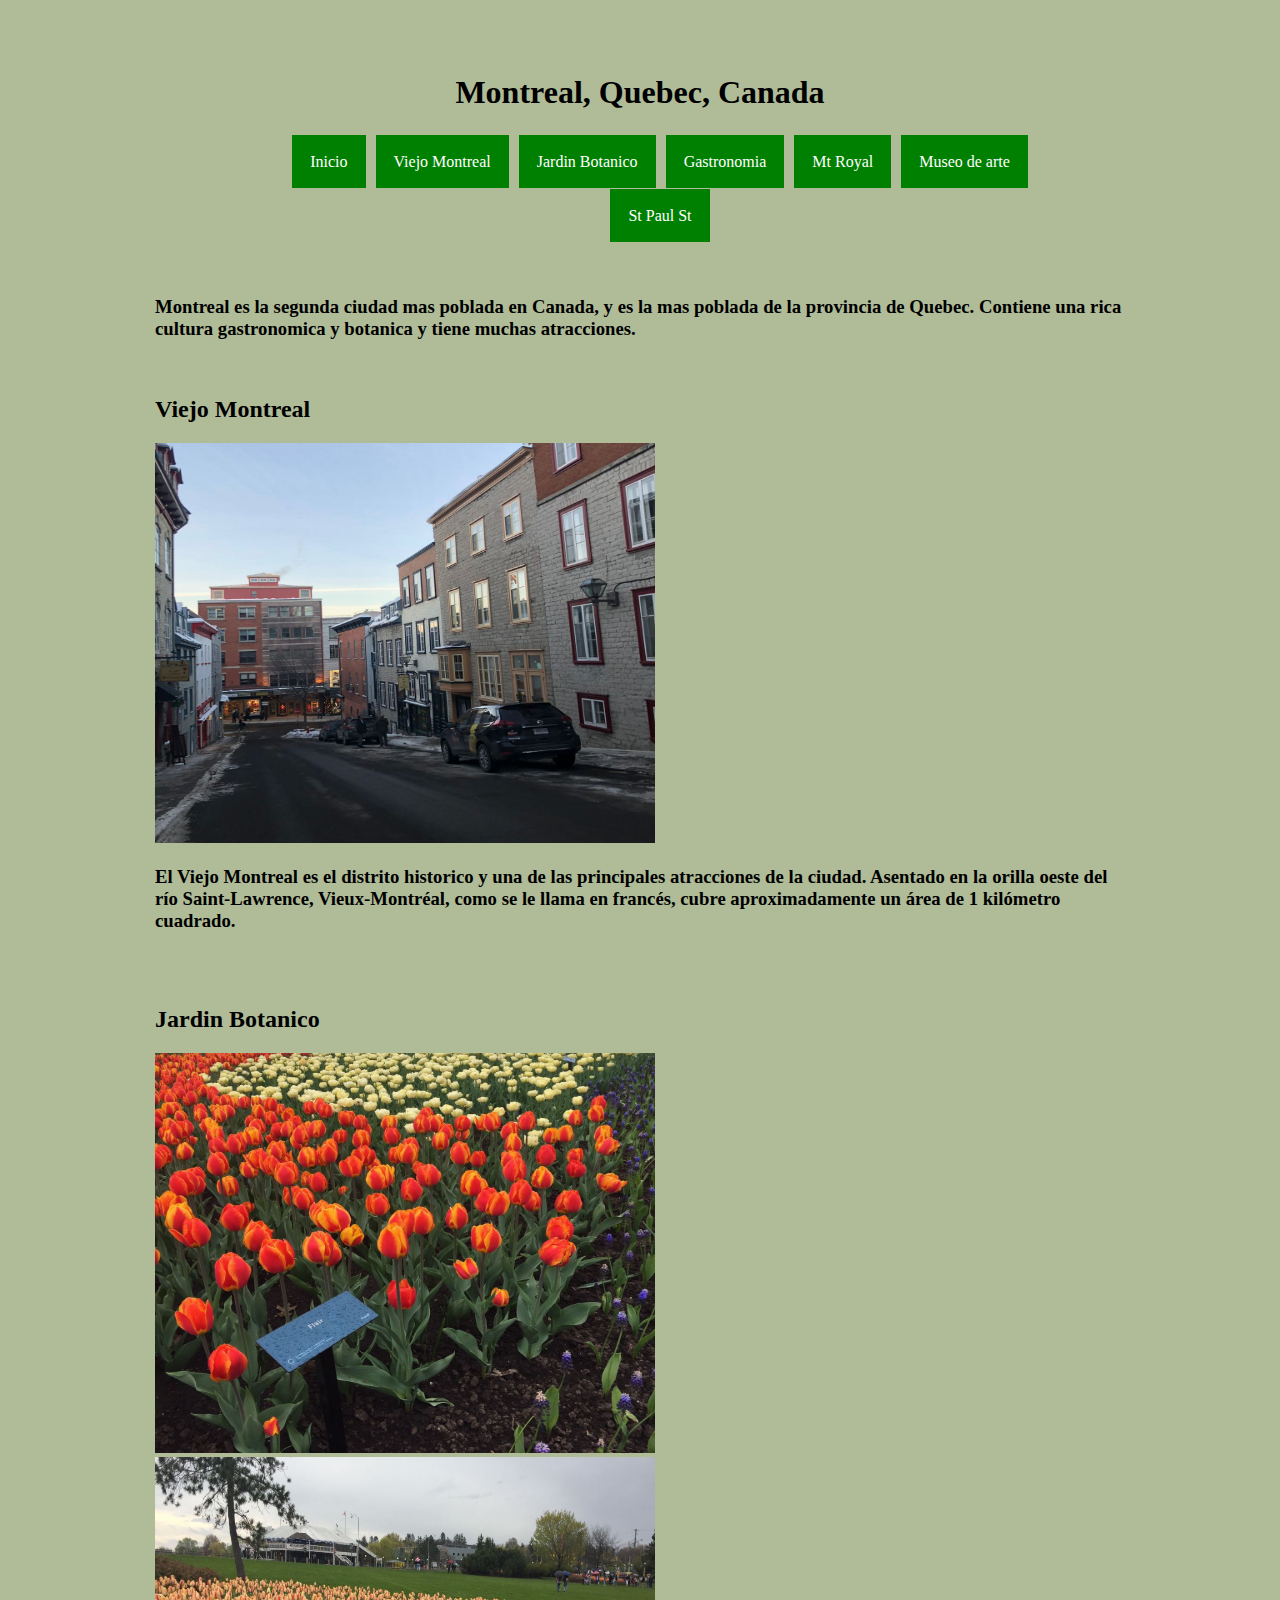
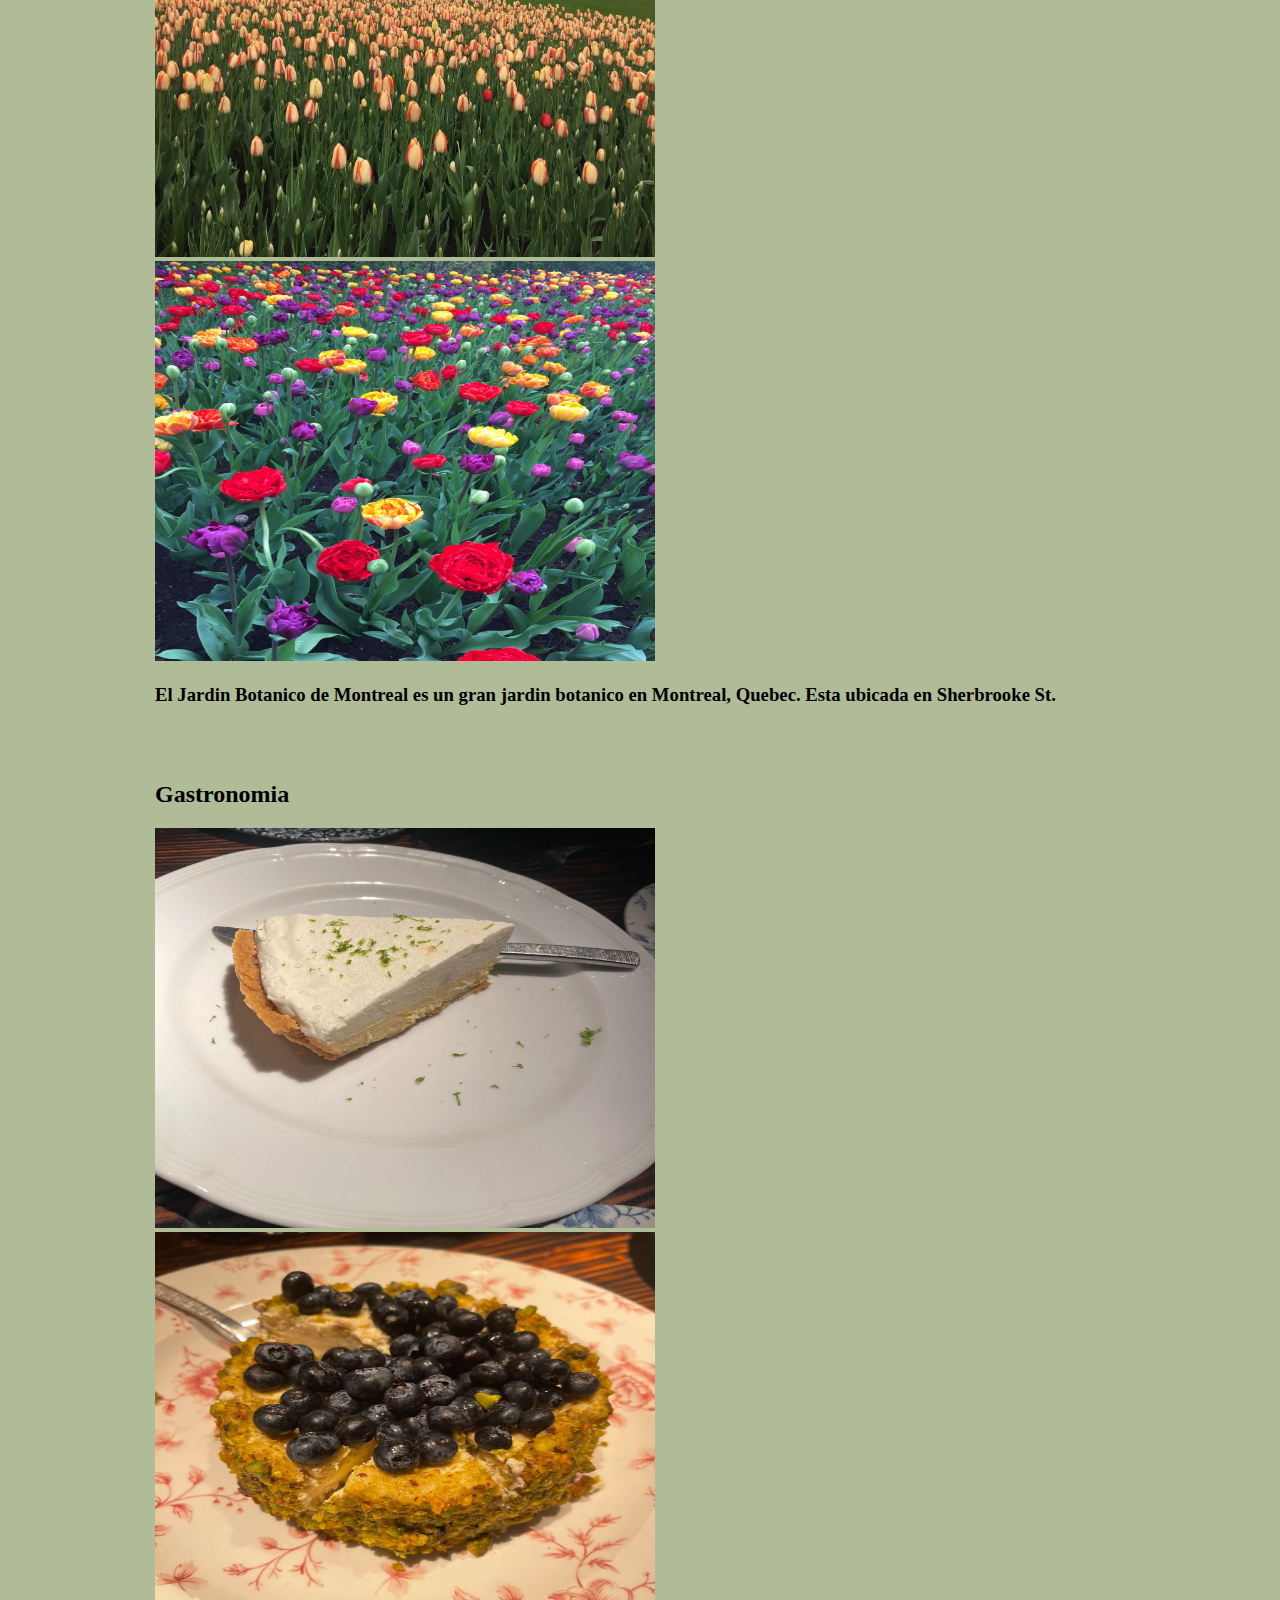
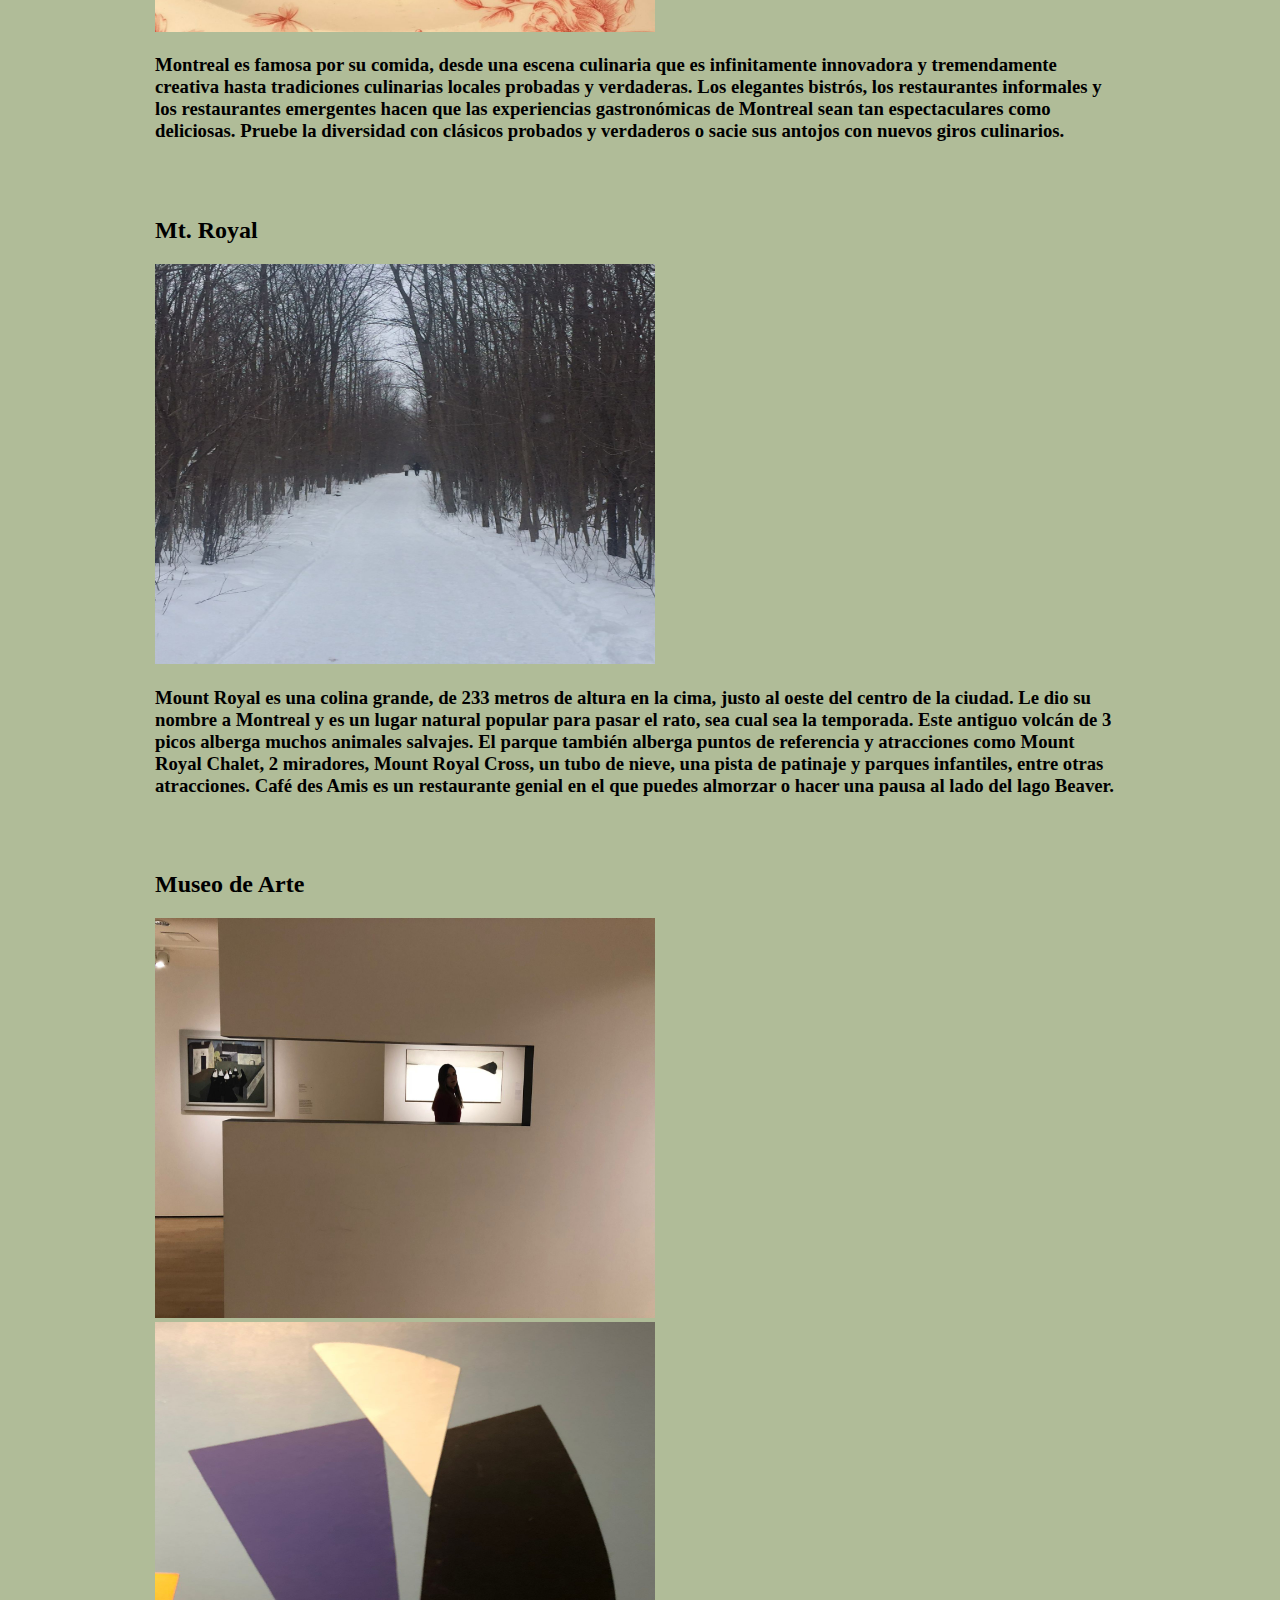
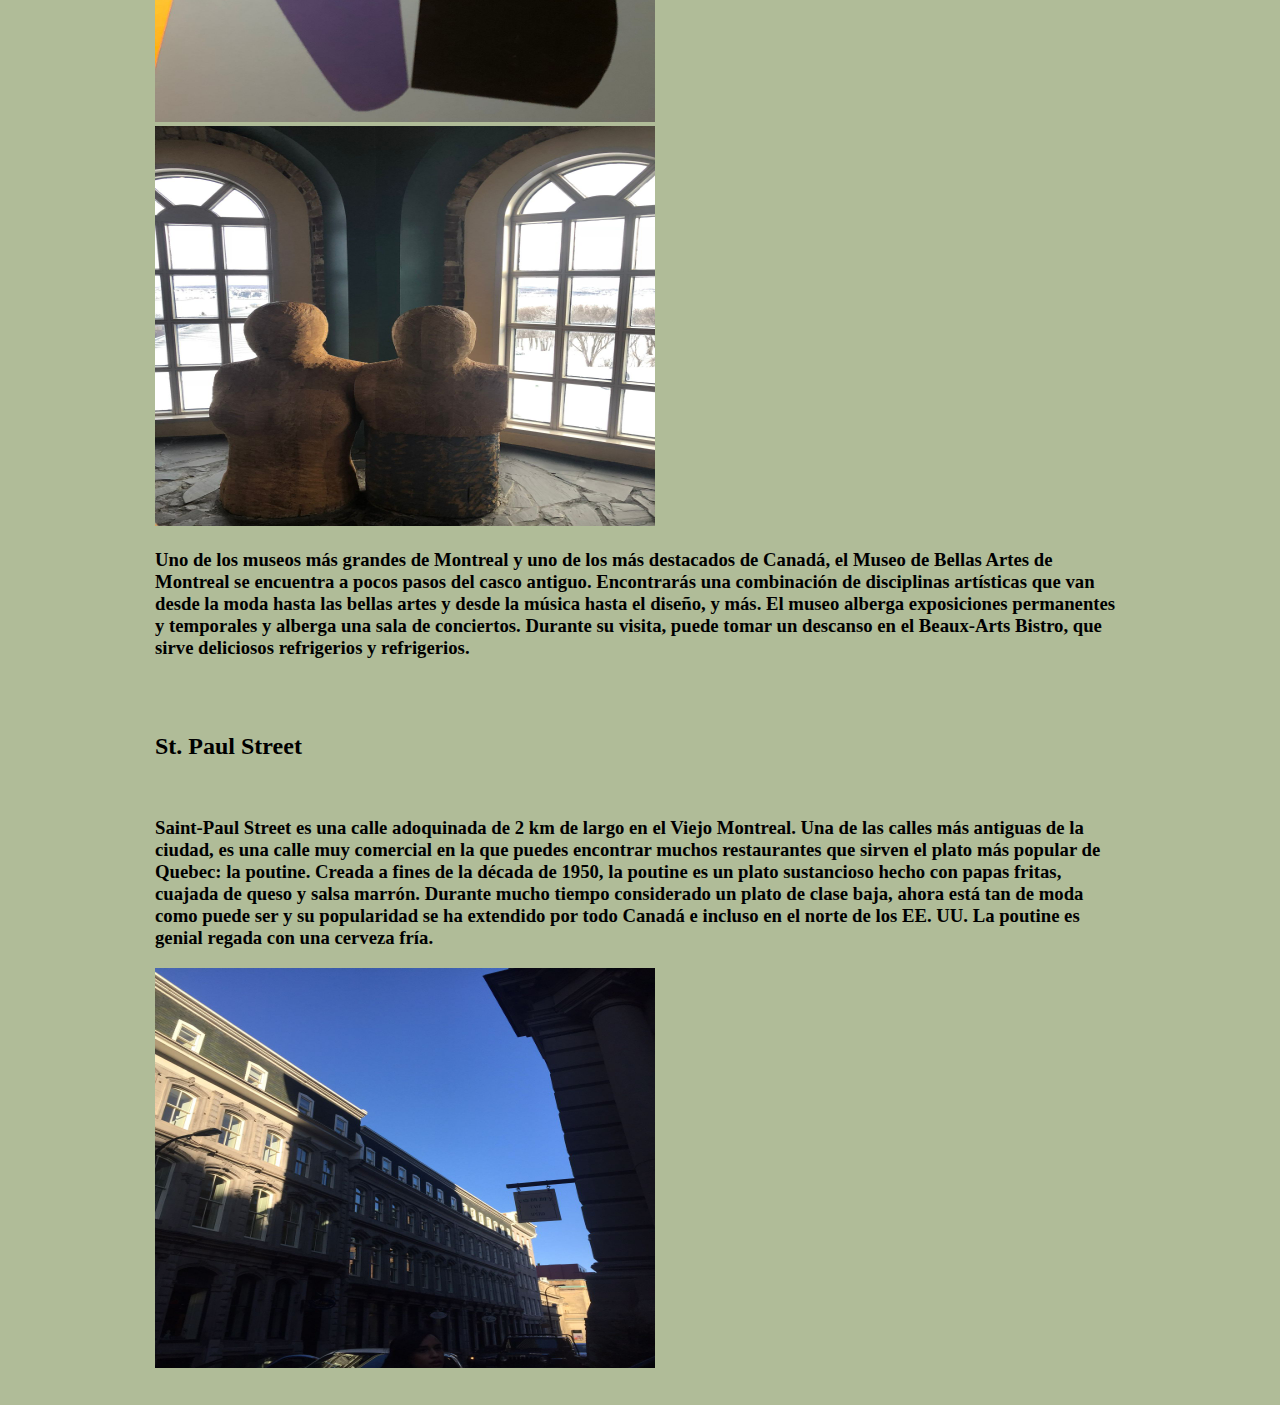
<file: index.html>
<!DOCTYPE html>
<html lang="en">
<head>
    <meta charset="UTF-8">
    <meta http-equiv="X-UA-Compatible" content="IE=edge">
    <meta name="viewport" content="width=device-width, initial-scale=1.0">
    <link rel="stylesheet" type="text/css" href="styles.css">

    <title>Montreal, Quebec, Canada</title>
</head>
<body>
    <div id="contenedor">
        <div id="header">
            <h1>Montreal, Quebec, Canada</h1>
            <ul>
                <li><a href="index.html">Inicio</a></li>
                <li><a href="ViejoMontreal.html">Viejo Montreal</a></li>
                <li><a href="JardinBotanico.html">Jardin Botanico</a></li>
                <li><a href="Gastronomia.html">Gastronomia</a></li>
                <li><a href="MtRoyal.html">Mt Royal</a></li>
                <li><a href="Museodearte.html">Museo de arte</a></li>
                <br><br><br>
                <li><a href="StPaulSt.html">St Paul St</a></li>
            </ul>
        <br>
        </div>
        <br>
        <h3>Montreal es la segunda ciudad mas poblada en Canada, y es la mas poblada de la provincia de Quebec. Contiene una rica cultura gastronomica y botanica y tiene muchas atracciones.</h3>
        <br>
        <div id="ViejoMontreal">
            <h2>Viejo Montreal</h2>
            <img src="img/ViejoMontreal.jpeg">
            <br>
            <h3>El Viejo Montreal es el distrito historico y una de las principales atracciones de la ciudad. Asentado en la orilla oeste del río Saint-Lawrence, Vieux-Montréal, como se le llama en francés, cubre aproximadamente un área de 1 kilómetro cuadrado.
            </h3>
            <br>
            <br>

        <div id="JardinBotanico">
            <h2>Jardin Botanico</h2>
            <img src="img/JardinBotanico1.jpeg">
            <img src="img/JardinBotanico2.jpeg">
            <img src="img/JardinBotanico3.jpeg">
            <br>
            <h3>El Jardin Botanico de Montreal es un gran jardin botanico en Montreal, Quebec. Esta ubicada en Sherbrooke St.
            </h3>
            <br>
            <br>
        </div>

        <div id="Gastronomia">
            <h2>Gastronomia</h2>
            <img src="img/Gastronomia1.jpeg">
            <img src="img/Gastronomia2.jpeg">
            <br>
            <h3>Montreal es famosa por su comida, desde una escena culinaria que es infinitamente innovadora y tremendamente creativa hasta tradiciones culinarias locales probadas y verdaderas. Los elegantes bistrós, los restaurantes informales y los restaurantes emergentes hacen que las experiencias gastronómicas de Montreal sean tan espectaculares como deliciosas. Pruebe la diversidad con clásicos probados y verdaderos o sacie sus antojos con nuevos giros culinarios.</h3>
            <br>
            <br>
        </div>

        <div id="MtRoyal">
            <h2>Mt. Royal</h2>
            <img src="img/MtRoyal.jpeg">

            <br>
            <h3>Mount Royal es una colina grande, de 233 metros de altura en la cima, justo al oeste del centro de la ciudad. Le dio su nombre a Montreal y es un lugar natural popular para pasar el rato, sea cual sea la temporada. Este antiguo volcán de 3 picos alberga muchos animales salvajes. El parque también alberga puntos de referencia y atracciones como Mount Royal Chalet, 2 miradores, Mount Royal Cross, un tubo de nieve, una pista de patinaje y parques infantiles, entre otras atracciones. Café des Amis es un restaurante genial en el que puedes almorzar o hacer una pausa al lado del lago Beaver.</h3>
            <br>
            <br>
        </div>

        <div id="Museo de Arte">
            <h2>Museo de Arte</h2>
            <img src="img/MuseoDeArte1.jpeg">
            <img src="img/MuseoDeArte2.jpeg">
            <img src="img/MuseoDeArte3.jpeg">
            <br>
            <h3>Uno de los museos más grandes de Montreal y uno de los más destacados de Canadá, el Museo de Bellas Artes de Montreal se encuentra a pocos pasos del casco antiguo. Encontrarás una combinación de disciplinas artísticas que van desde la moda hasta las bellas artes y desde la música hasta el diseño, y más. El museo alberga exposiciones permanentes y temporales y alberga una sala de conciertos. Durante su visita, puede tomar un descanso en el Beaux-Arts Bistro, que sirve deliciosos refrigerios y refrigerios. </h3>
            <br>
            <br>
        </div>

        <div id="StPaulSt">
            <h2>St. Paul Street</h2>
            <br>
            <h3>Saint-Paul Street es una calle adoquinada de 2 km de largo en el Viejo Montreal. Una de las calles más antiguas de la ciudad, es una calle muy comercial en la que puedes encontrar muchos restaurantes que sirven el plato más popular de Quebec: la poutine. Creada a fines de la década de 1950, la poutine es un plato sustancioso hecho con papas fritas, cuajada de queso y salsa marrón. Durante mucho tiempo considerado un plato de clase baja, ahora está tan de moda como puede ser y su popularidad se ha extendido por todo Canadá e incluso en el norte de los EE. UU. La poutine es genial regada con una cerveza fría.</h3>
            <img src="img/StPaulSt.jpeg">
            
            <br>
        </div>




        </div>

    </div>
    
</body>
</html>
</file>
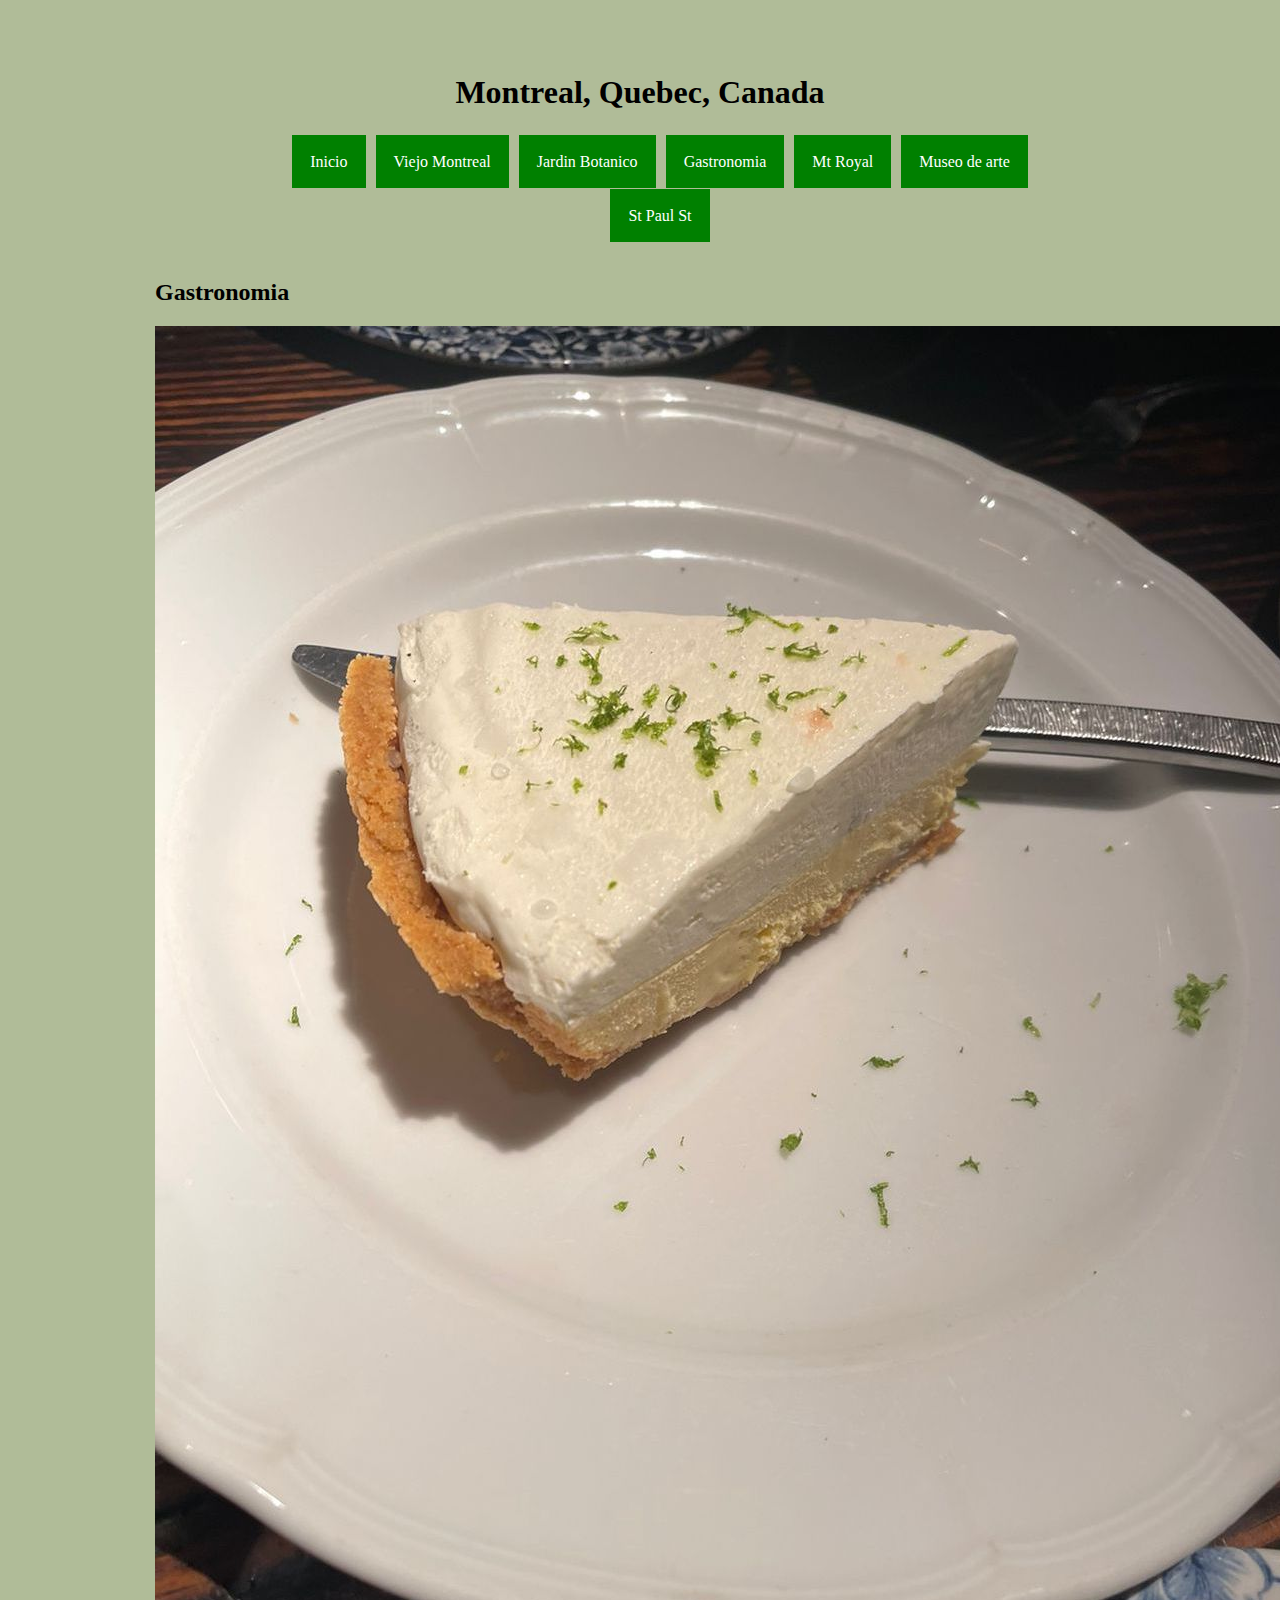
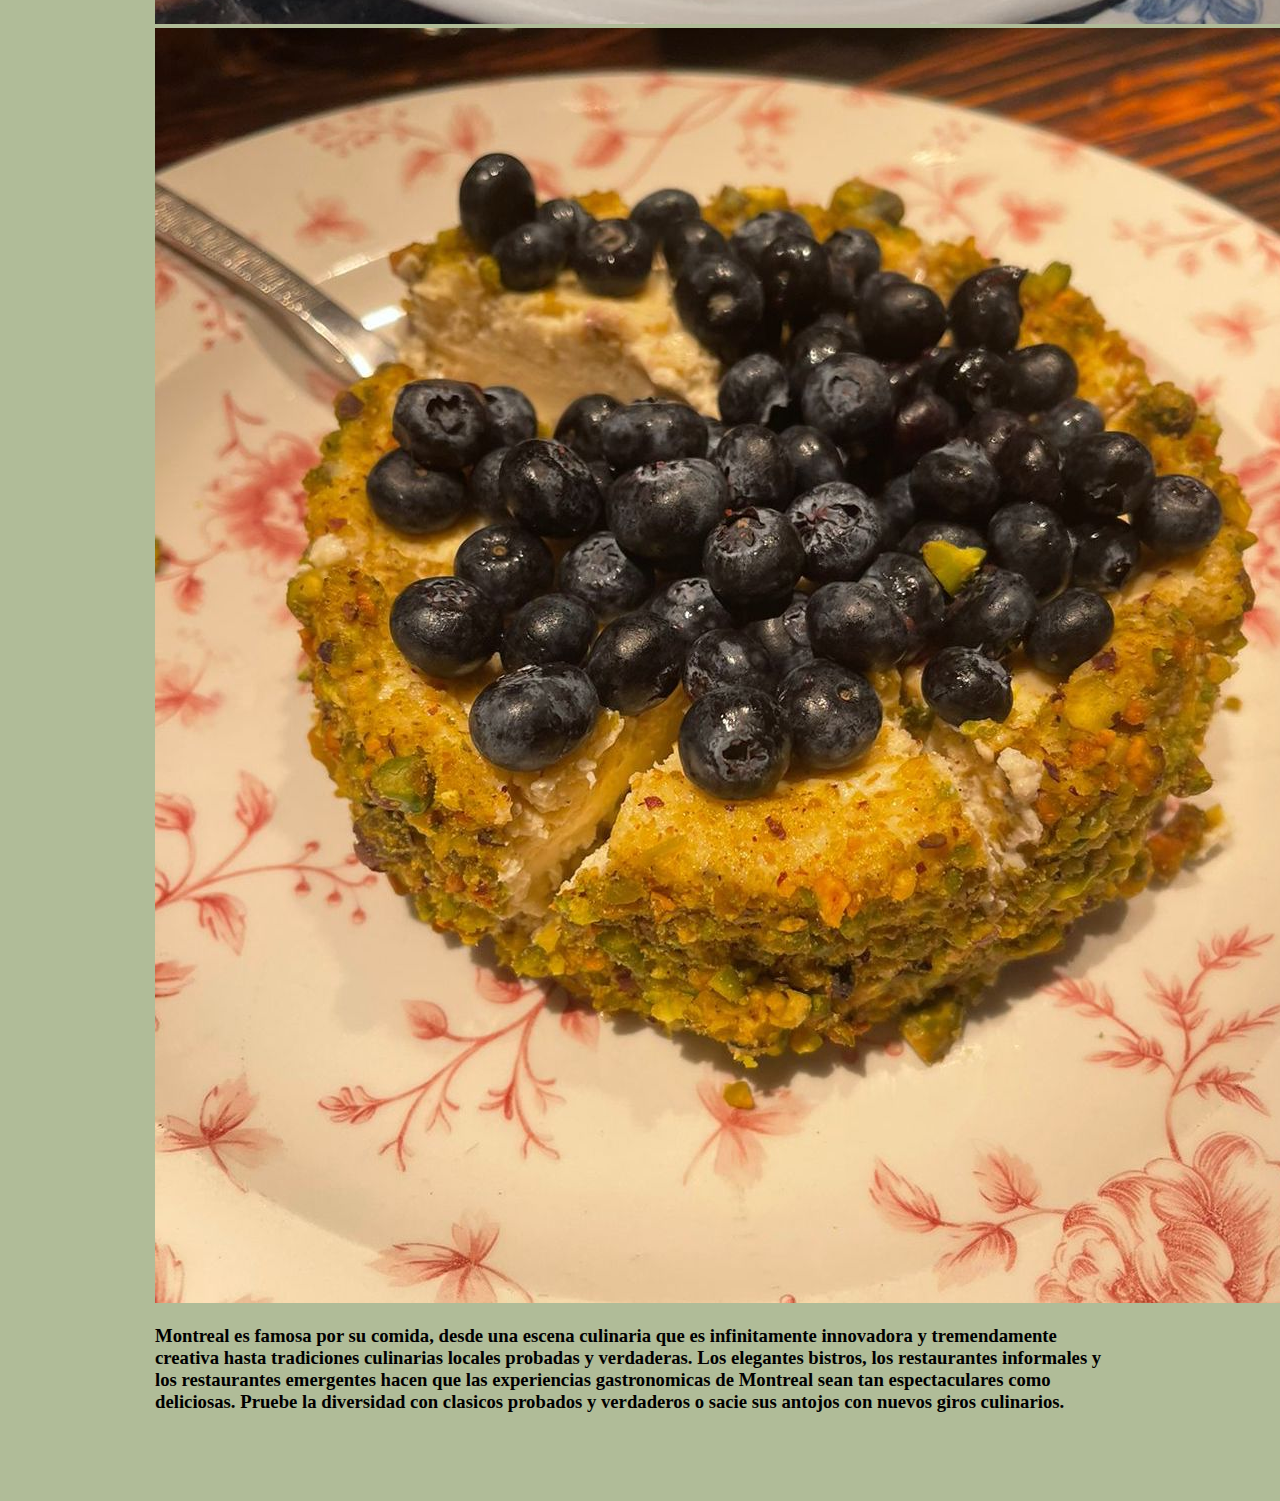
<file: Gastronomia.html>
<!DOCTYPE html>
<html lang="en">
<head>
    <meta charset="UTF-8">
    <meta http-equiv="X-UA-Compatible" content="IE=edge">
    <meta name="viewport" content="width=device-width, initial-scale=1.0">
    <link rel="stylesheet" type="text/css" href="styles.css">

    <title>Gastronomia</title>
</head>
<body>
    <div id="contenedor">
        <div id="header">
            <h1>Montreal, Quebec, Canada</h1>
            <ul>
                <li><a href="index.html">Inicio</a></li>
                <li><a href="ViejoMontreal.html">Viejo Montreal</a></li>
                <li><a href="JardinBotanico.html">Jardin Botanico</a></li>
                <li><a href="Gastronomia.html">Gastronomia</a></li>
                <li><a href="MtRoyal.html">Mt Royal</a></li>
                <li><a href="Museodearte.html">Museo de arte</a></li>
                <br><br><br>
                <li><a href="StPaulSt.html">St Paul St</a></li>
            </ul>
            <br>
        </div>
            <div id="Gastronomia">
                <h2>Gastronomia</h2>
                <img src="img/Gastronomia1.jpeg">
                <img src="img/Gastronomia2.jpeg">
                <br>
                <h3>Montreal es famosa por su comida, desde una escena culinaria que es infinitamente innovadora y tremendamente creativa hasta tradiciones culinarias locales probadas y verdaderas. Los elegantes bistros, los restaurantes informales y los restaurantes emergentes hacen que las experiencias gastronomicas de Montreal sean tan espectaculares como deliciosas. Pruebe la diversidad con clasicos probados y verdaderos o sacie sus antojos con nuevos giros culinarios.
                </h3>
                <br>
                <br>
            </div>

        </div>
    </body>
    </html>
</file>
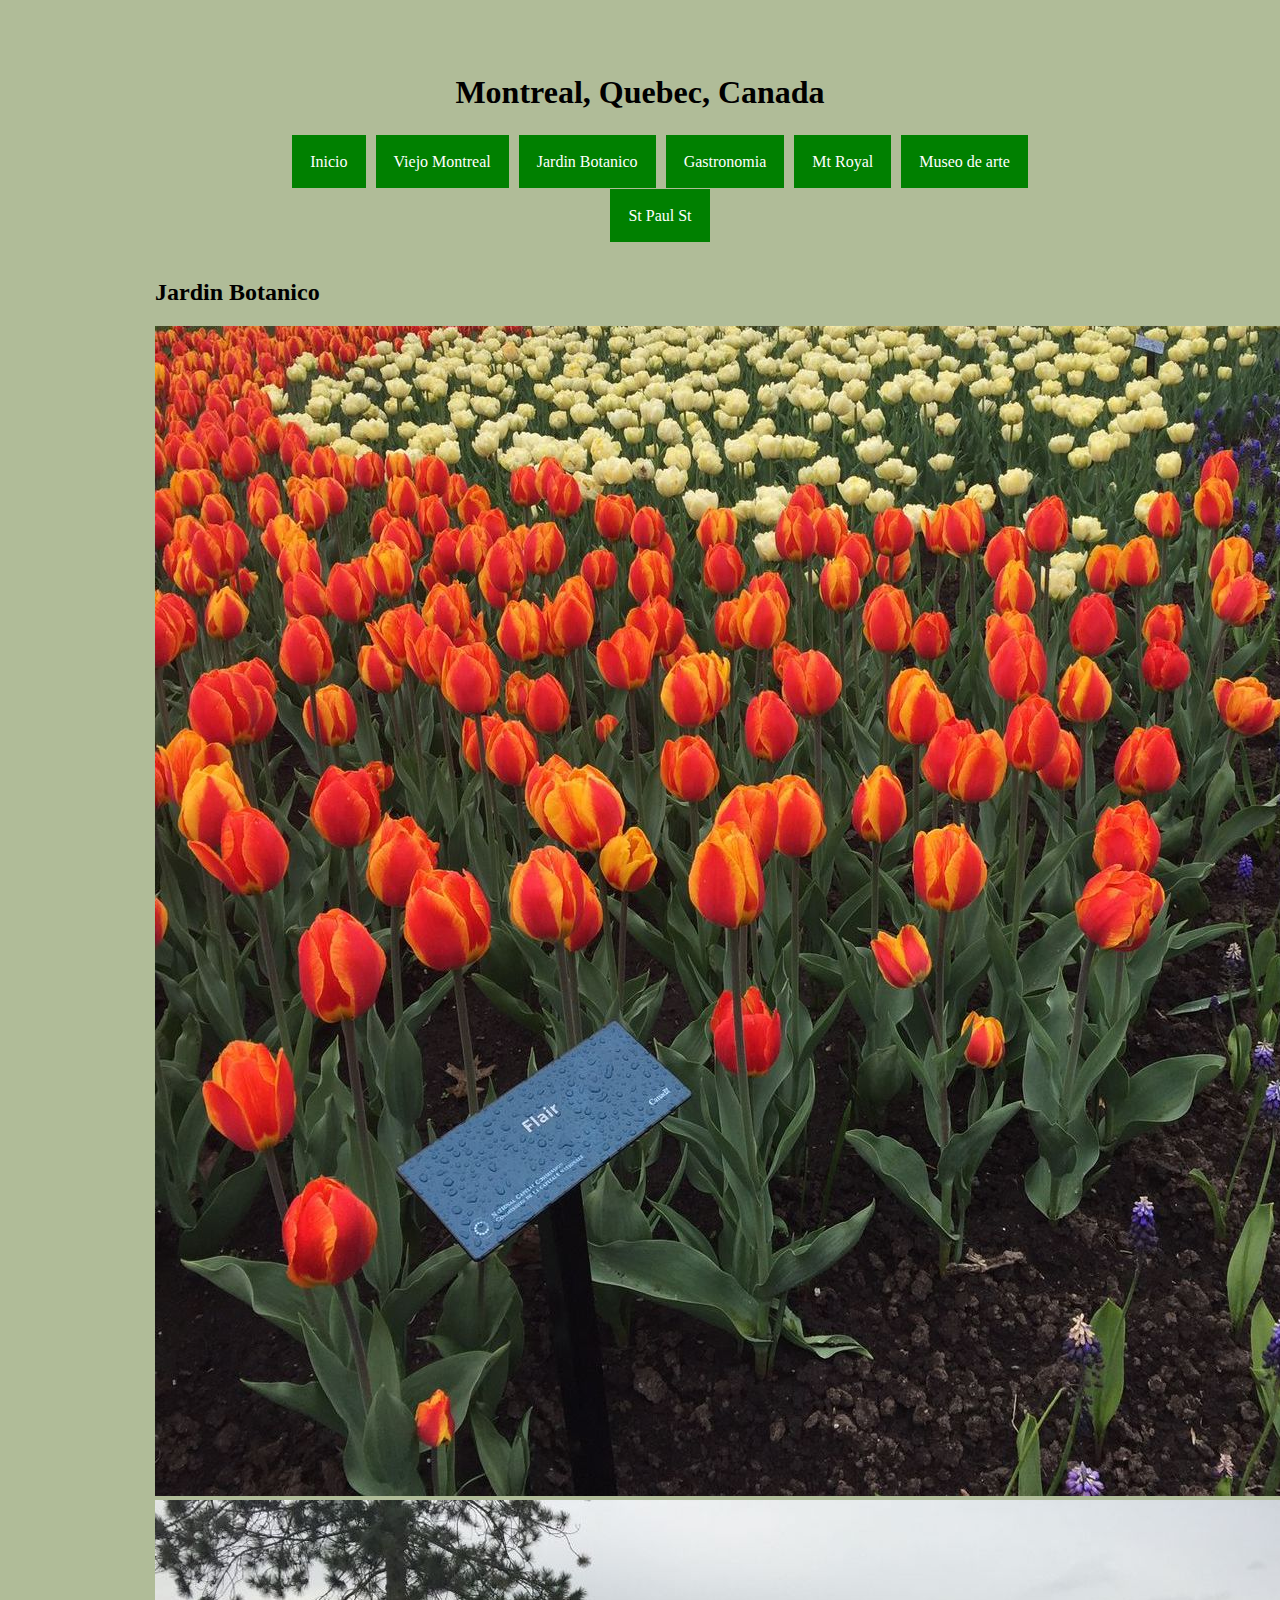
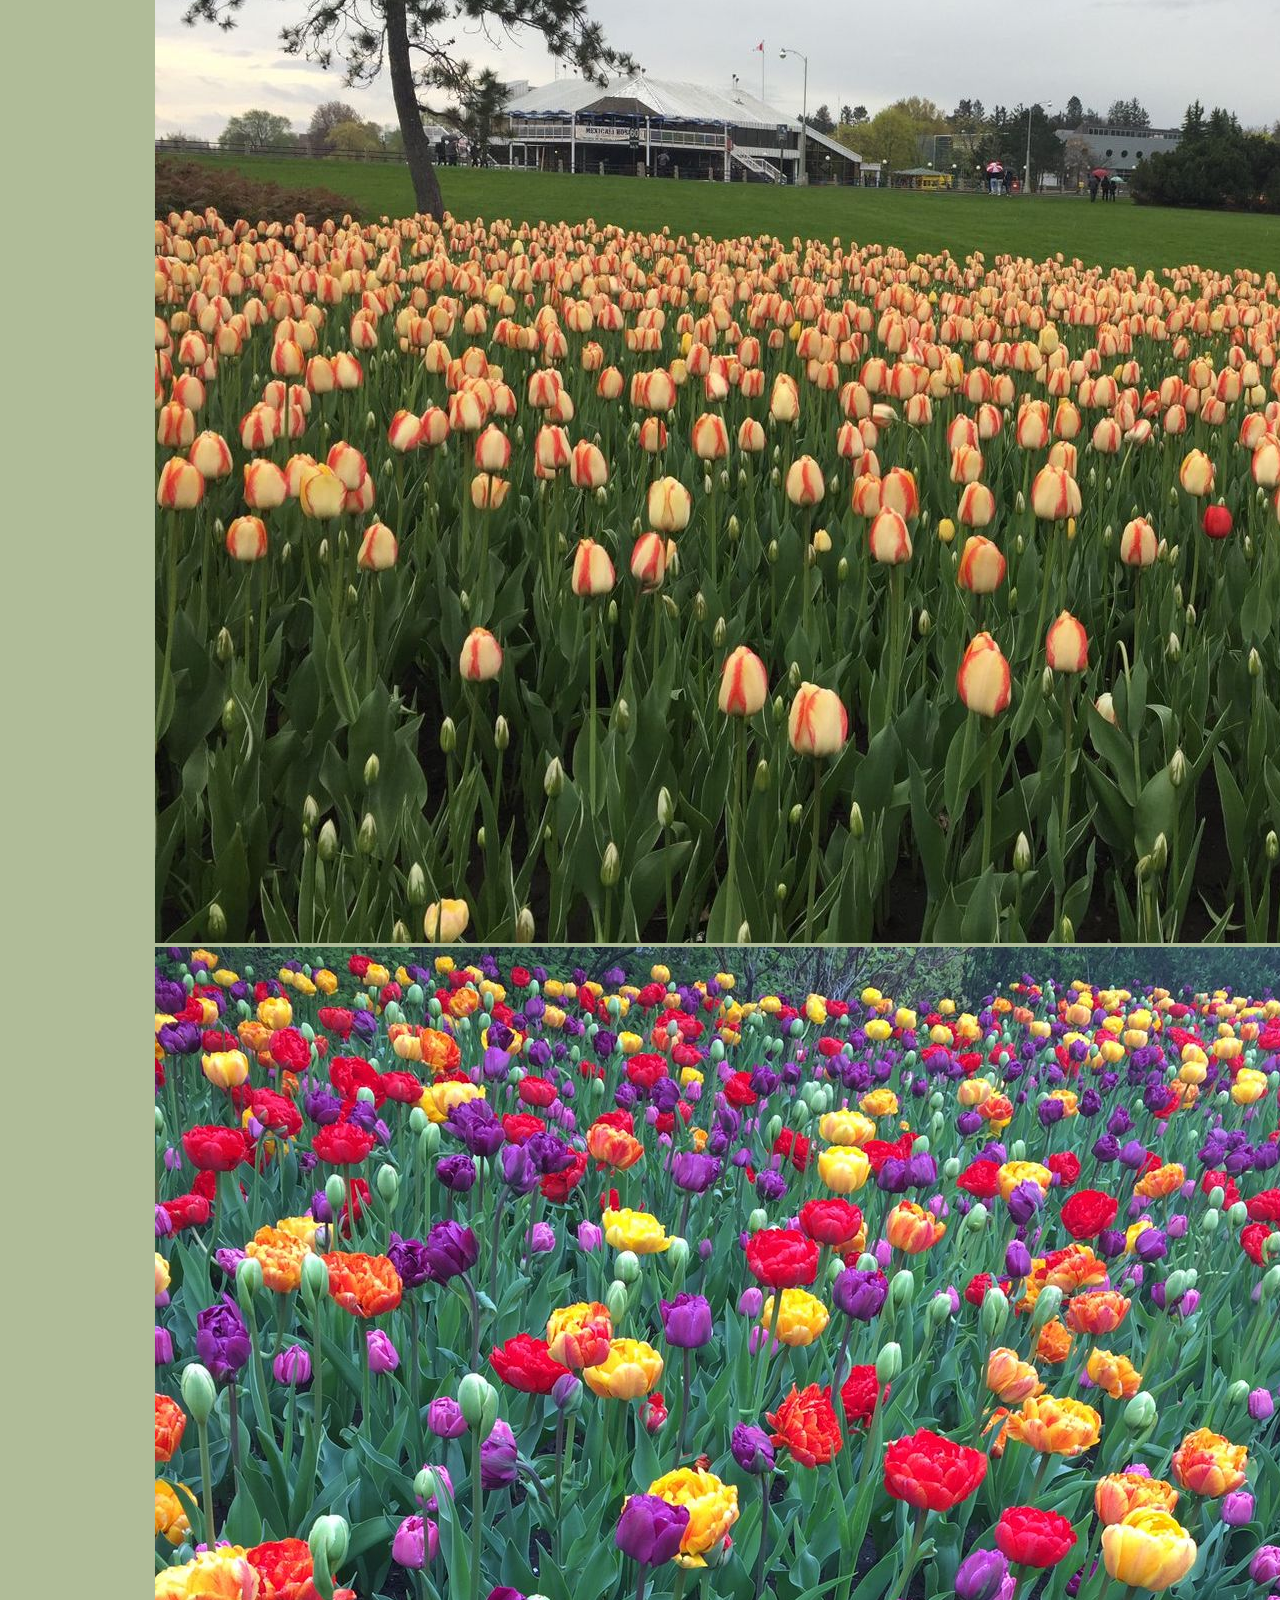
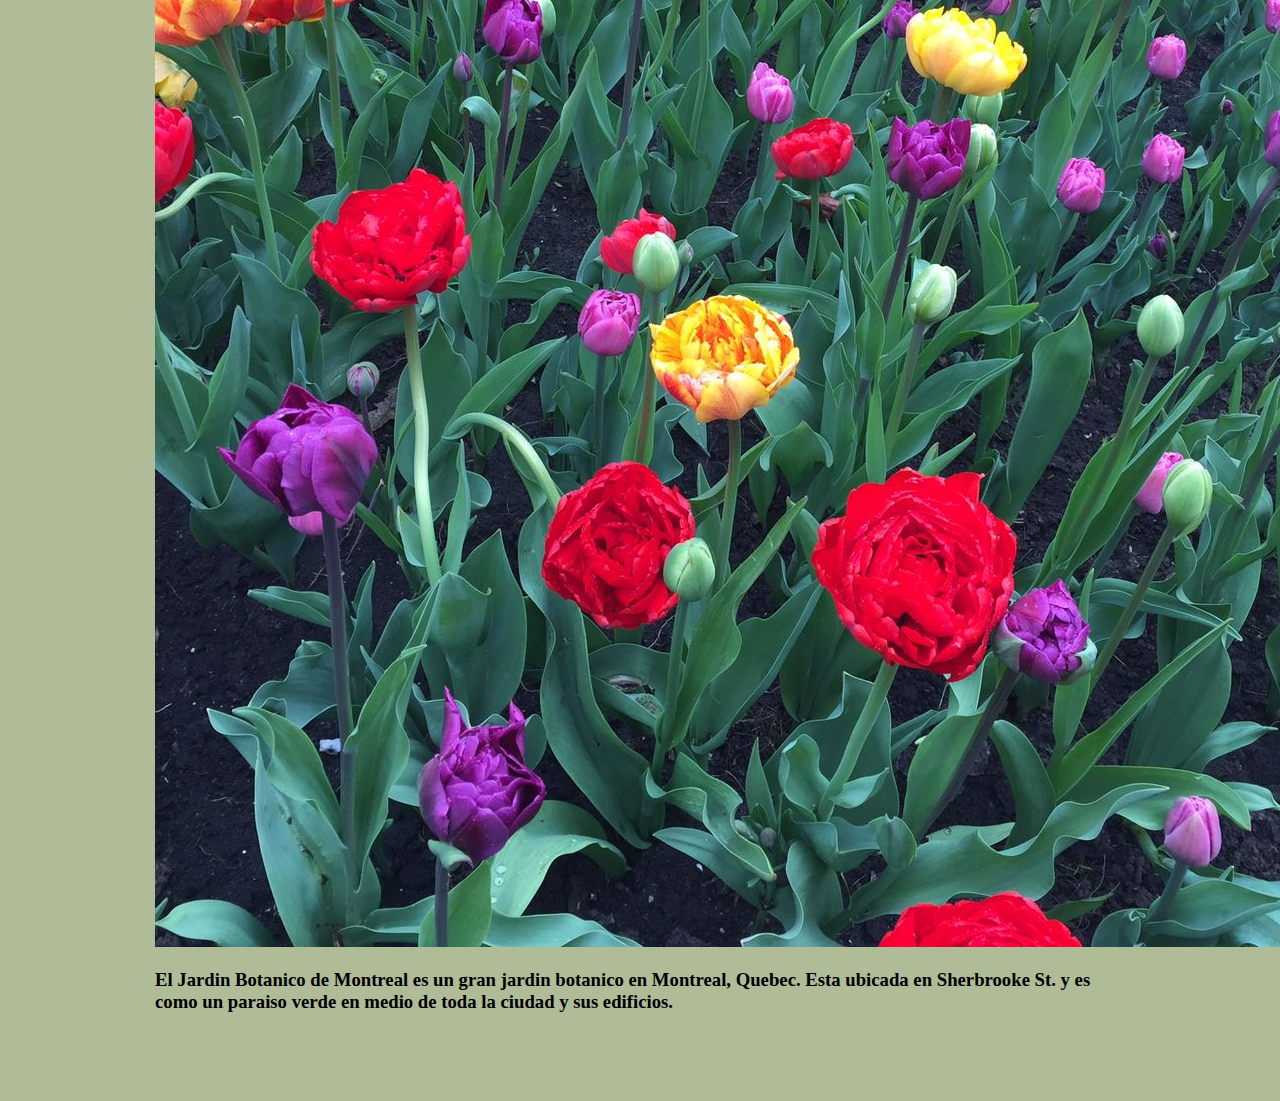
<file: JardinBotanico.html>
<!DOCTYPE html>
<html lang="en">
<head>
    <meta charset="UTF-8">
    <meta http-equiv="X-UA-Compatible" content="IE=edge">
    <meta name="viewport" content="width=device-width, initial-scale=1.0">
    <link rel="stylesheet" type="text/css" href="styles.css">

    <title>Escuela</title>
</head>
<body>
    <div id="contenedor">
        <div id="header">
            <h1>Montreal, Quebec, Canada</h1>
            <ul>
                <li><a href="index.html">Inicio</a></li>
                <li><a href="ViejoMontreal.html">Viejo Montreal</a></li>
                <li><a href="JardinBotanico.html">Jardin Botanico</a></li>
                <li><a href="Gastronomia.html">Gastronomia</a></li>
                <li><a href="MtRoyal.html">Mt Royal</a></li>
                <li><a href="Museodearte.html">Museo de arte</a></li>
                <br><br><br>
                <li><a href="StPaulSt.html">St Paul St</a></li>
            </ul>
        <br>
        </div>
        <div id="JardinBotanico">
            <h2>Jardin Botanico</h2>
            <img src="img/JardinBotanico1.jpeg">
            <img src="img/JardinBotanico2.jpeg">
            <img src="img/JardinBotanico3.jpeg">
            <br>
            <h3>El Jardin Botanico de Montreal es un gran jardin botanico en Montreal, Quebec. Esta ubicada en Sherbrooke St. y es como un paraiso verde en medio de toda la ciudad y sus edificios.

            </h3>
            <br>
            <br>    

        </div>
        
    </div>
</body>
</html>
</file>
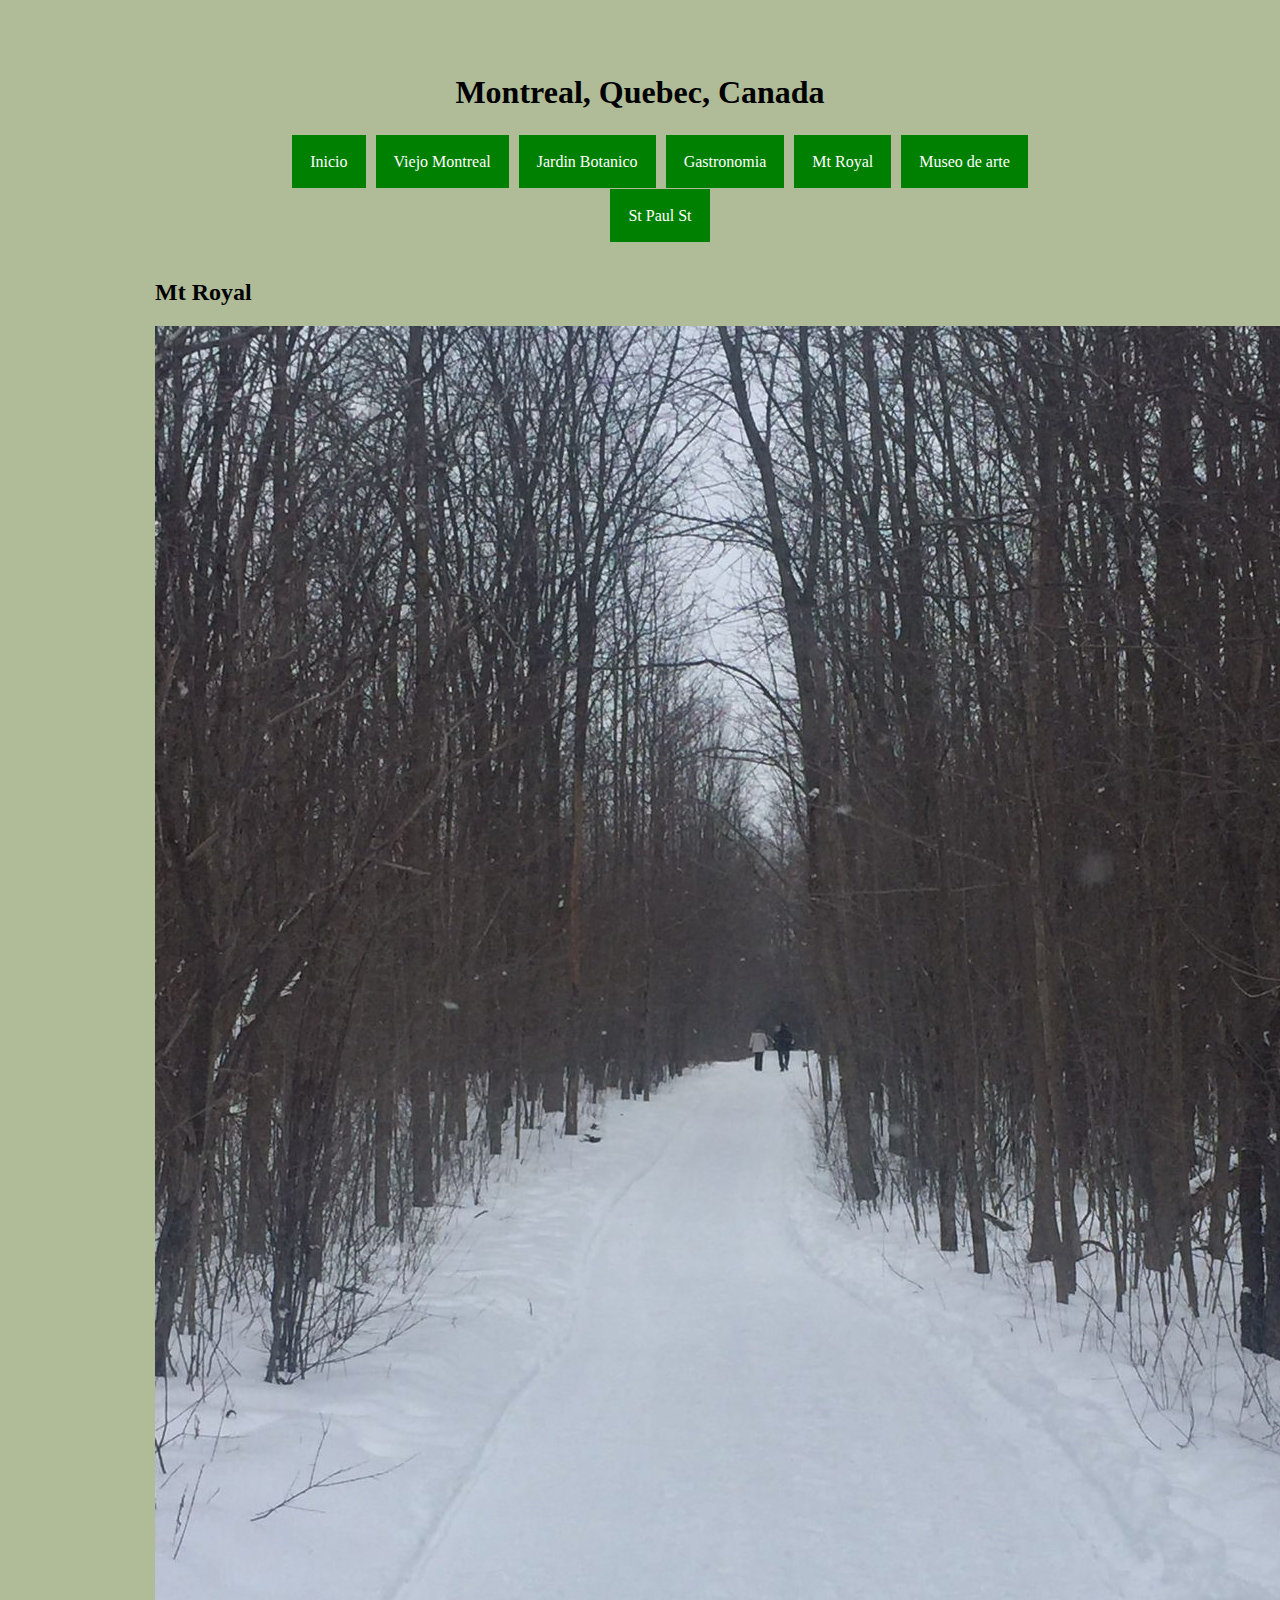
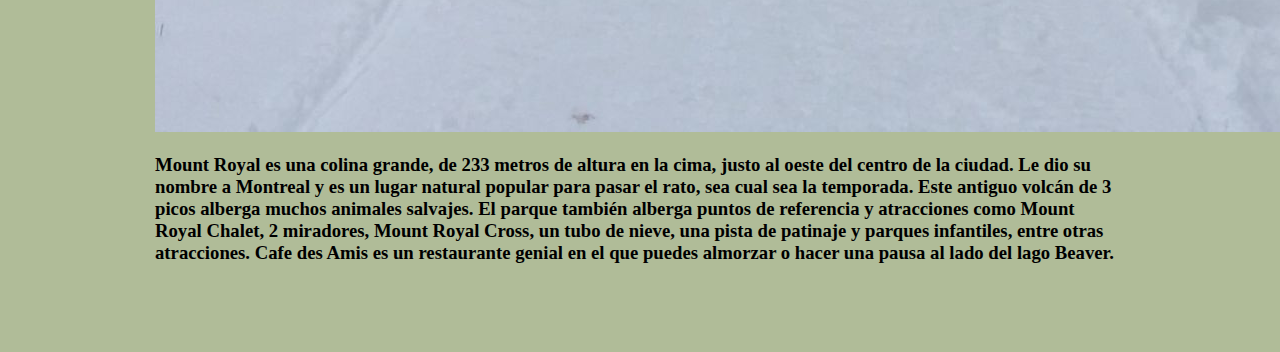
<file: MtRoyal.html>
<!DOCTYPE html>
<html lang="en">
<head>
    <meta charset="UTF-8">
    <meta http-equiv="X-UA-Compatible" content="IE=edge">
    <meta name="viewport" content="width=device-width, initial-scale=1.0">
    <link rel="stylesheet" type="text/css" href="styles.css">

    <title>Mt Royal</title>
</head>
<body>
    <div id="contenedor">
        <div id="header">
            <h1>Montreal, Quebec, Canada</h1>
            <ul>
                <li><a href="index.html">Inicio</a></li>
                <li><a href="ViejoMontreal.html">Viejo Montreal</a></li>
                <li><a href="JardinBotanico.html">Jardin Botanico</a></li>
                <li><a href="Gastronomia.html">Gastronomia</a></li>
                <li><a href="MtRoyal.html">Mt Royal</a></li>
                <li><a href="Museodearte.html">Museo de arte</a></li>
                <br><br><br>
                <li><a href="StPaulSt.html">St Paul St</a></li>
            </ul>
        <br>
        </div>

        <div id="MtRoyal">
            <h2>Mt Royal</h2>
            <img src="img/MtRoyal.jpeg">
        
            <br>
            <h3>Mount Royal es una colina grande, de 233 metros de altura en la cima, justo al oeste del centro de la ciudad. Le dio su nombre a Montreal y es un lugar natural popular para pasar el rato, sea cual sea la temporada. Este antiguo volcán de 3 picos alberga muchos animales salvajes. El parque también alberga puntos de referencia y atracciones como Mount Royal Chalet, 2 miradores, Mount Royal Cross, un tubo de nieve, una pista de patinaje y parques infantiles, entre otras atracciones. Cafe des Amis es un restaurante genial en el que puedes almorzar o hacer una pausa al lado del lago Beaver.
            </h3>
            <br>
            <br>
        </div>
    </div>
</body>
</html>
</file>
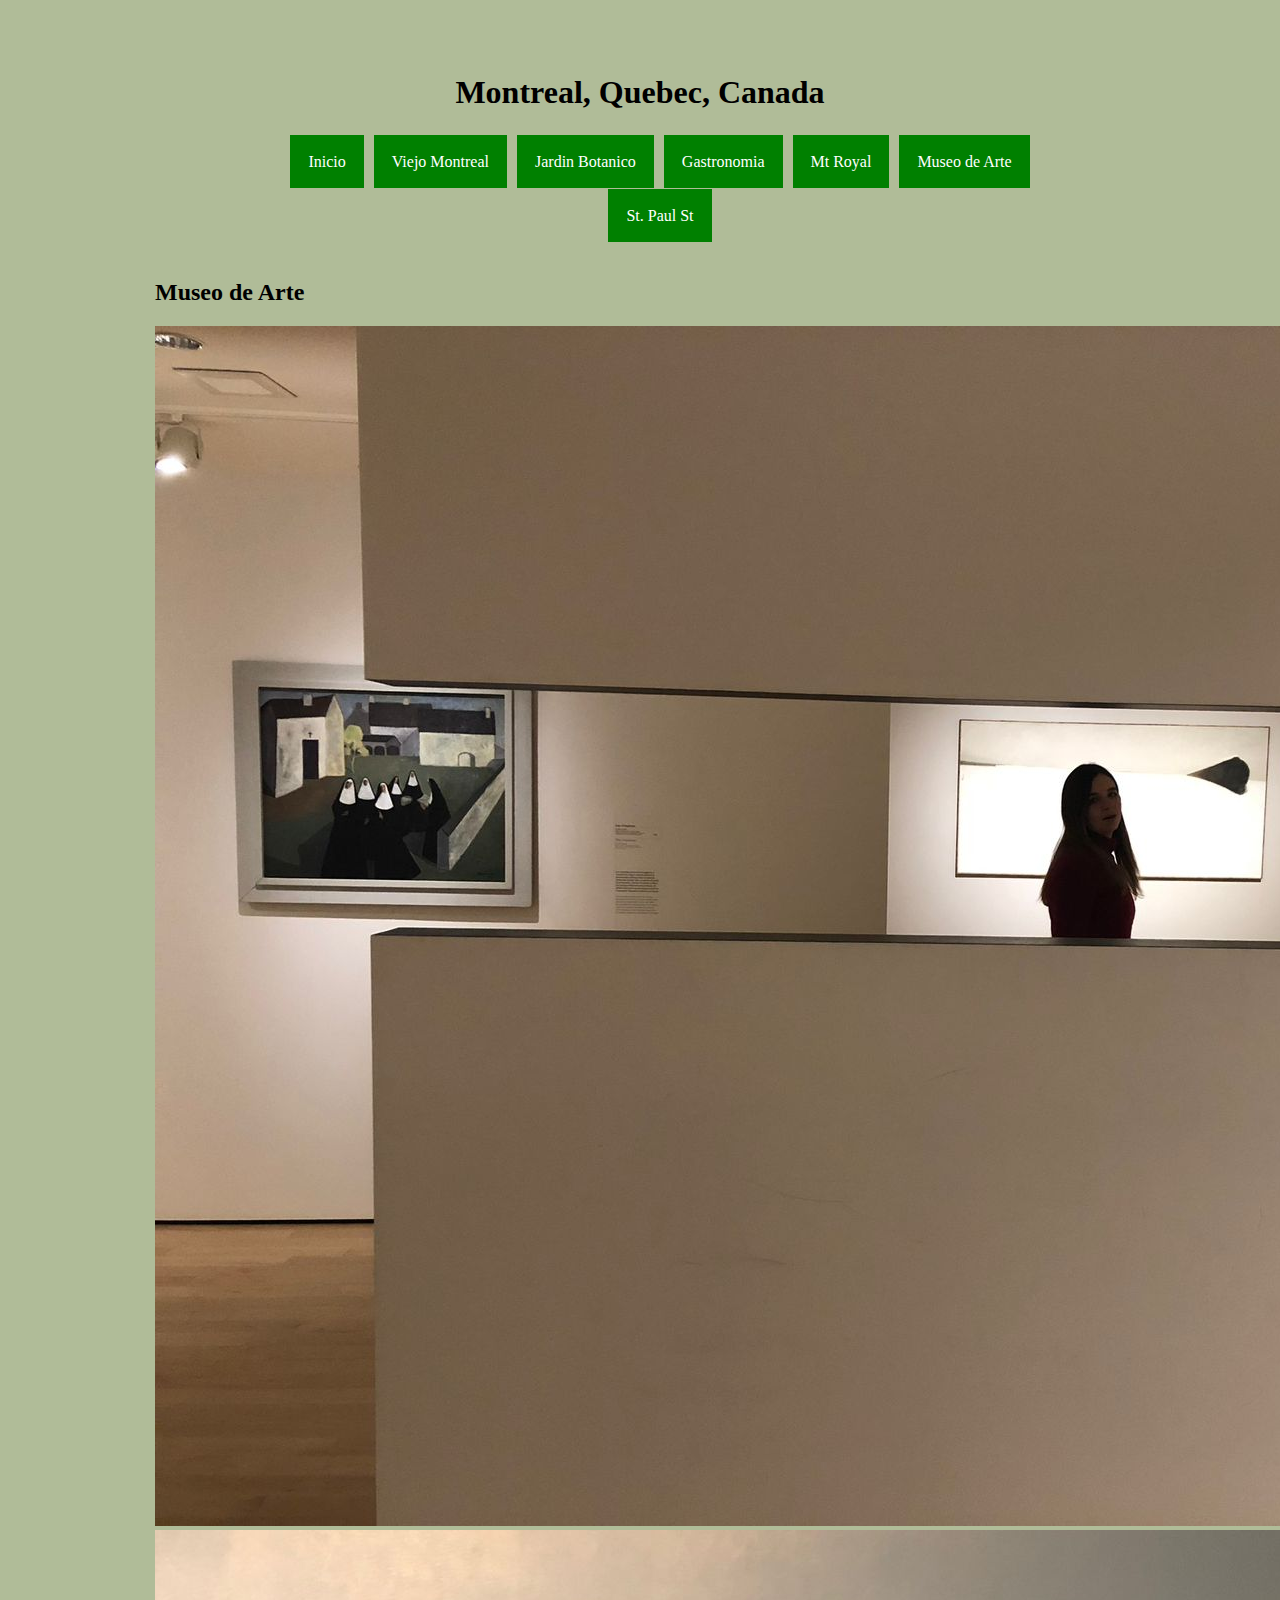
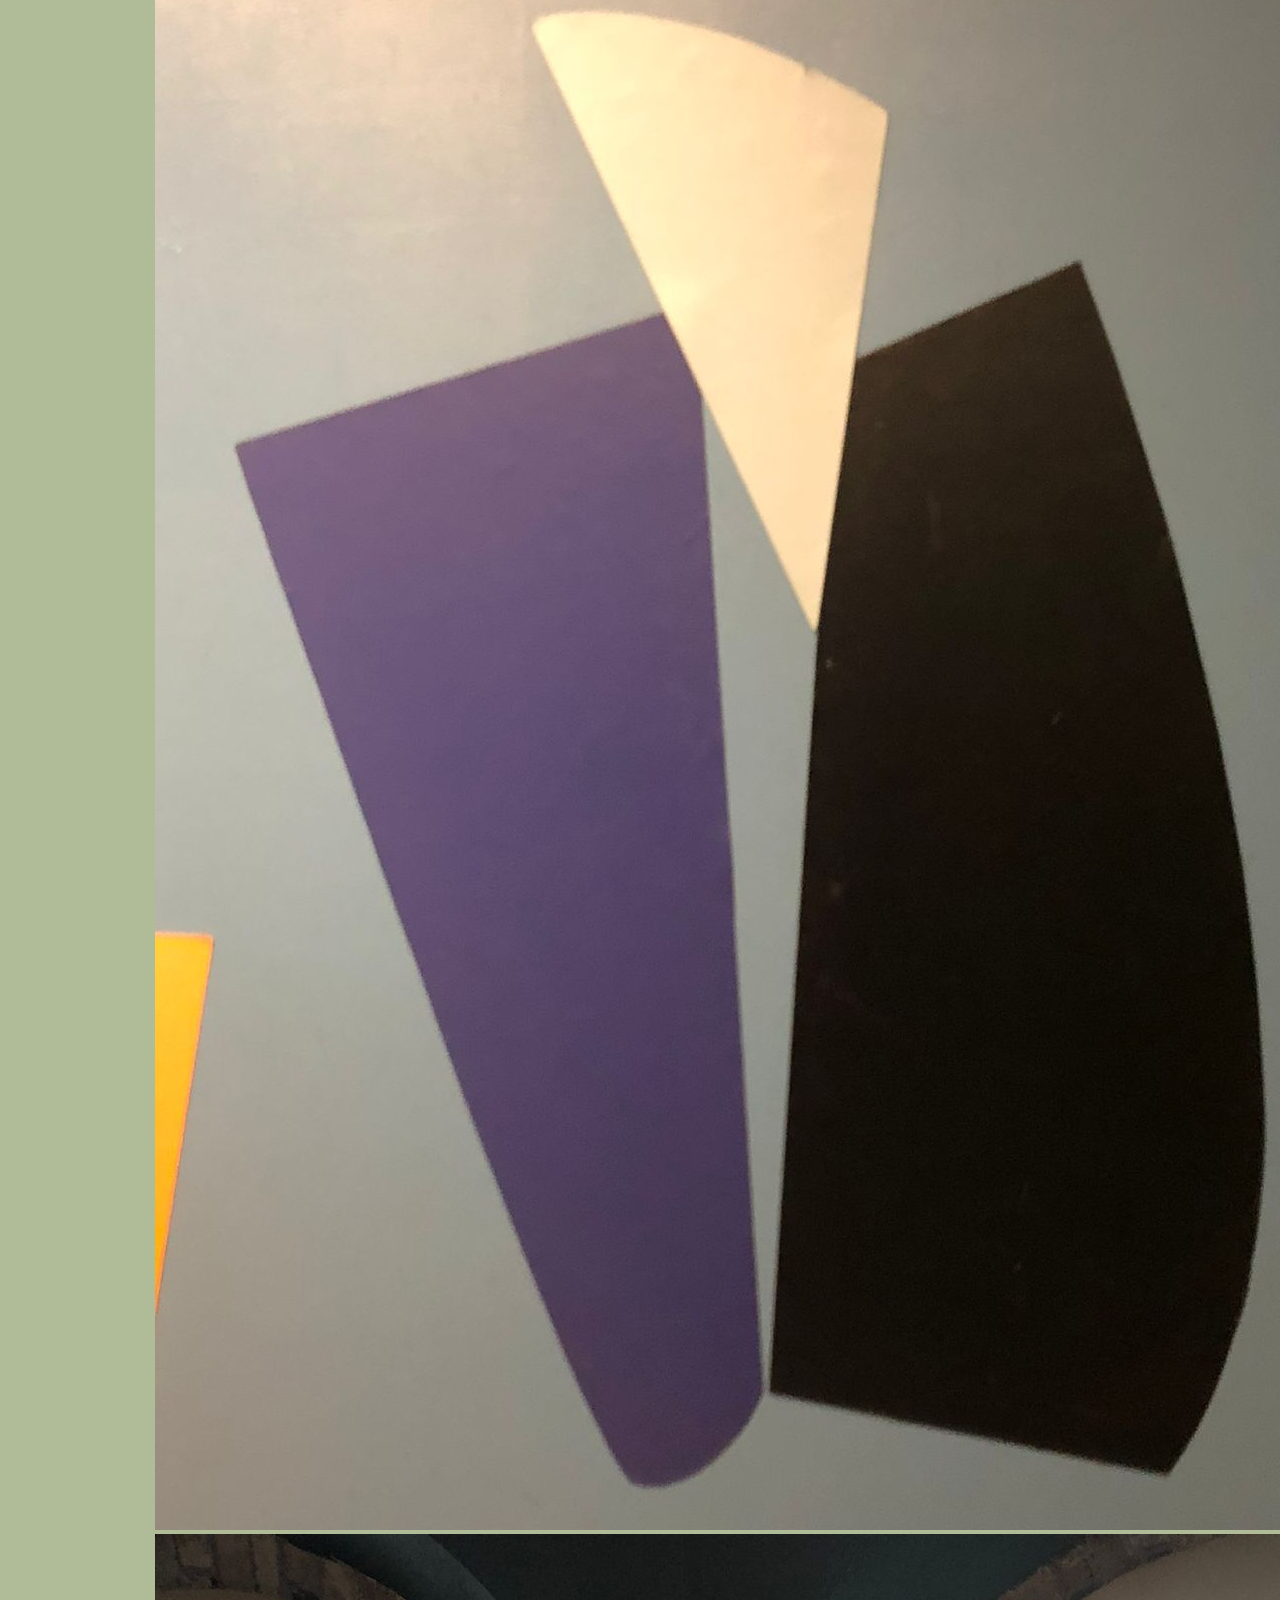
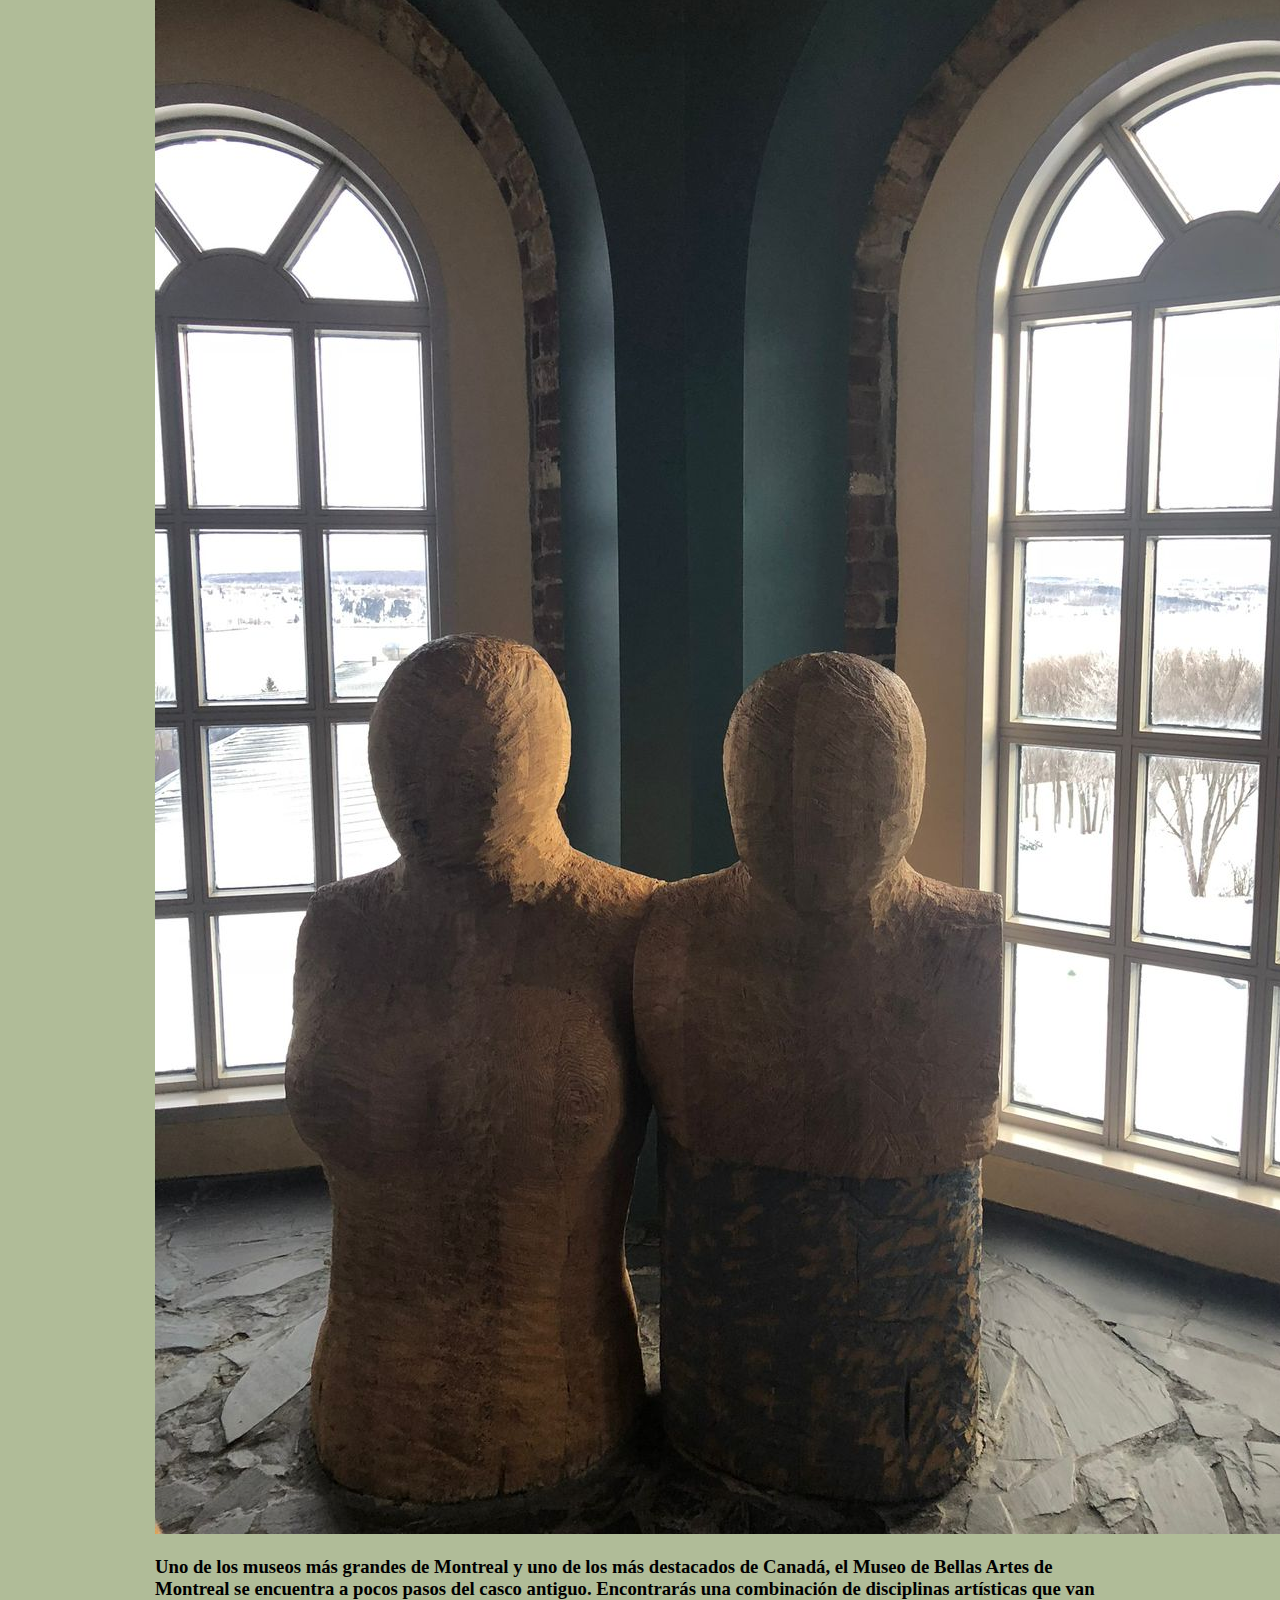
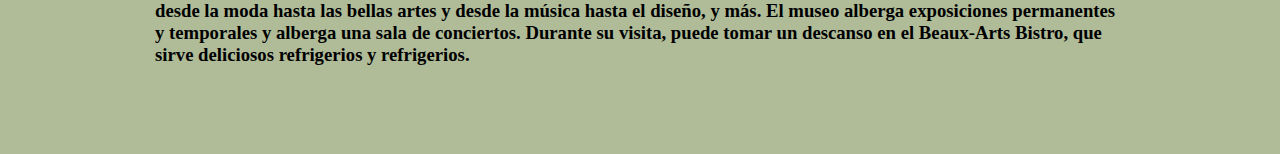
<file: Museodearte.html>
<!DOCTYPE html>
<html lang="en">
<head>
    <meta charset="UTF-8">
    <meta http-equiv="X-UA-Compatible" content="IE=edge">
    <meta name="viewport" content="width=device-width, initial-scale=1.0">
    <link rel="stylesheet" type="text/css" href="styles.css">

    <title>Escuela</title>
</head>
<body>
    <div id="contenedor">
        <div id="header">
            <h1>Montreal, Quebec, Canada</h1>
            <ul>
                <li><a href="index.html">Inicio</a></li>
                <li><a href="ViejoMontreal.html">Viejo Montreal</a></li>
                <li><a href="JardinBotanico.html">Jardin Botanico</a></li>
                <li><a href="Gastronomia.html">Gastronomia</a></li>
                <li><a href="MtRoyal.html">Mt Royal</a></li>
                <li><a href="Museodearte.html">Museo de Arte</a></li>
                <br><br><br>
                <li><a href="StPaulSt.html">St. Paul St</a></li>
            </ul>
        <br>
        </div>
        <div id="Museo de Arte">
            <h2>Museo de Arte</h2>
            <img src="img/MuseoDeArte1.jpeg">
            <img src="img/MuseoDeArte2.jpeg">
            <img src="img/MuseoDeArte3.jpeg">
            <br>
            <h3> Uno de los museos más grandes de Montreal y uno de los más destacados de Canadá, el Museo de Bellas Artes de Montreal se encuentra a pocos pasos del casco antiguo. Encontrarás una combinación de disciplinas artísticas que van desde la moda hasta las bellas artes y desde la música hasta el diseño, y más. El museo alberga exposiciones permanentes y temporales y alberga una sala de conciertos. Durante su visita, puede tomar un descanso en el Beaux-Arts Bistro, que sirve deliciosos refrigerios y refrigerios. </h3>
            <br>
            <br>    

        </div>
        
    </div>
</body>
</html>
</file>
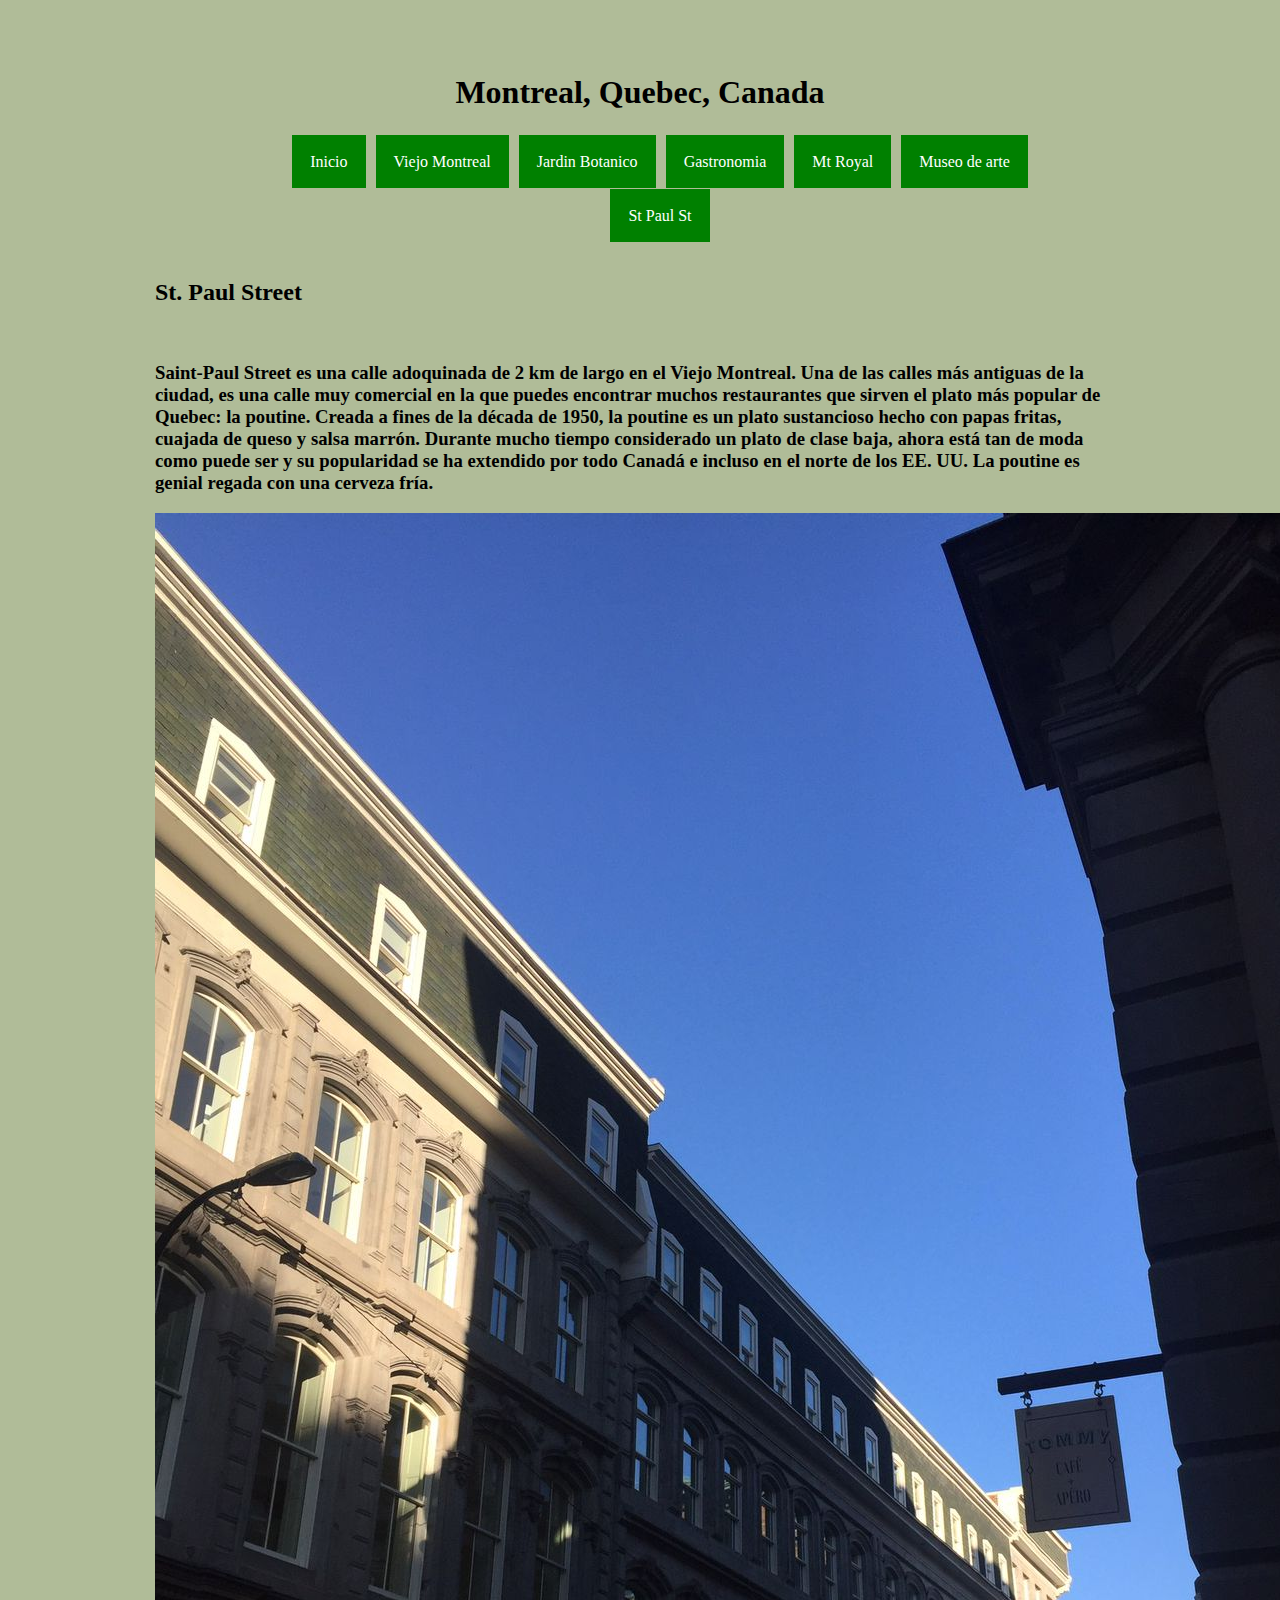
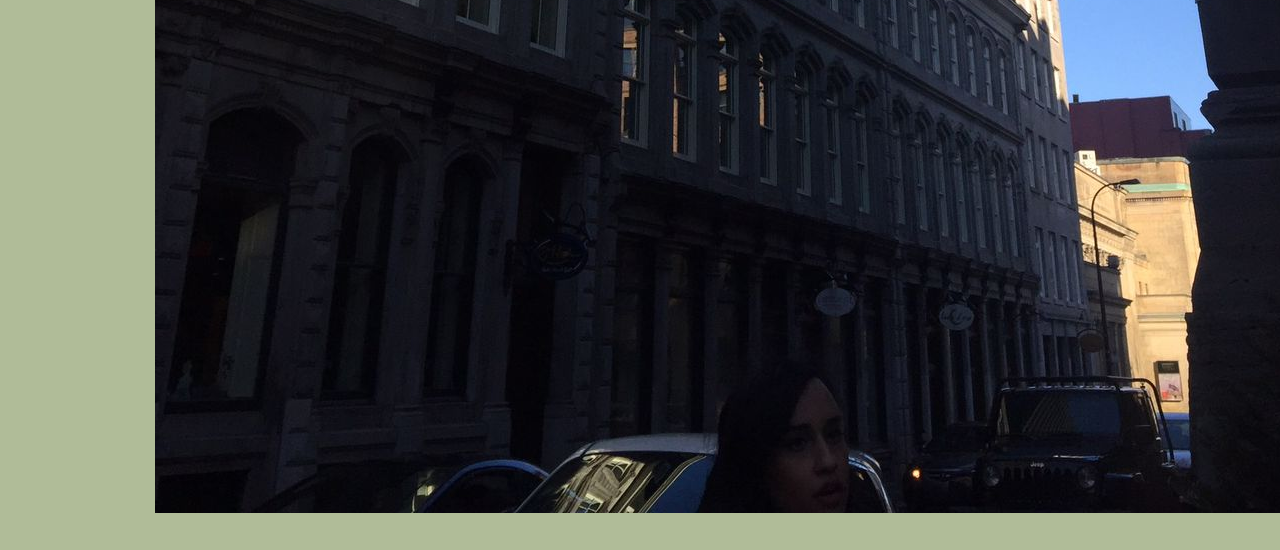
<file: StPaulSt.html>
<!DOCTYPE html>
<html lang="en">
<head>
    <meta charset="UTF-8">
    <meta http-equiv="X-UA-Compatible" content="IE=edge">
    <meta name="viewport" content="width=device-width, initial-scale=1.0">
    <link rel="stylesheet" type="text/css" href="styles.css">

    <title>Juego</title>
</head>
<body>
    <div id="contenedor">
        <div id="header">
            <h1>Montreal, Quebec, Canada</h1>
            <ul>
                <li><a href="index.html">Inicio</a></li>
                <li><a href="ViejoMontreal.html">Viejo Montreal</a></li>
                <li><a href="JardinBotanico.html">Jardin Botanico</a></li>
                <li><a href="Gastronomia.html">Gastronomia</a></li>
                <li><a href="MtRoyal.html">Mt Royal</a></li>
                <li><a href="Museodearte.html">Museo de arte</a></li>
                <br><br><br>
                <li><a href="StPaulSt.html">St Paul St</a></li>
            </ul>
        <br>
        </div>
        <div id="St. Paul Street">
            <h2>St. Paul Street</h2>
            <br>
            <h3>Saint-Paul Street es una calle adoquinada de 2 km de largo en el Viejo Montreal. Una de las calles más antiguas de la ciudad, es una calle muy comercial en la que puedes encontrar muchos restaurantes que sirven el plato más popular de Quebec: la poutine. Creada a fines de la década de 1950, la poutine es un plato sustancioso hecho con papas fritas, cuajada de queso y salsa marrón. Durante mucho tiempo considerado un plato de clase baja, ahora está tan de moda como puede ser y su popularidad se ha extendido por todo Canadá e incluso en el norte de los EE. UU. La poutine es genial regada con una cerveza fría.
            </h3>
            <img src="img/StPaulSt.jpeg">
            
            <br>
        </div>
        
    </div>
</body>
</html>
</file>
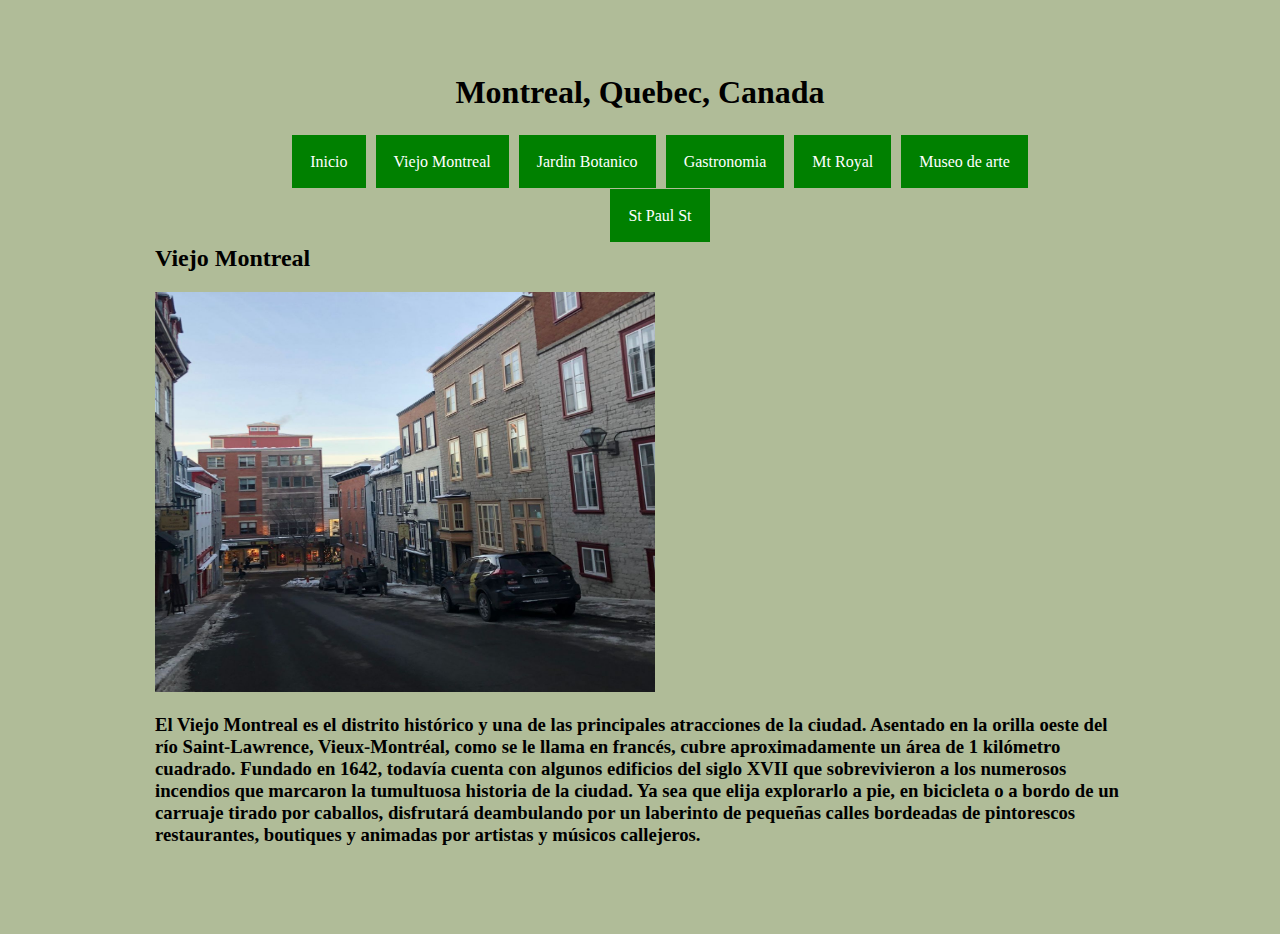
<file: ViejoMontreal.html>
<!DOCTYPE html>
<html lang="en">
<head>
    <meta charset="UTF-8">
    <meta http-equiv="X-UA-Compatible" content="IE=edge">
    <meta name="viewport" content="width=device-width, initial-scale=1.0">
    <link rel="stylesheet" type="text/css" href="styles.css">

    <title>Viejo Montreal</title>
</head>
<body>
    <div id="contenedor">
        <div id="header">
            <h1>Montreal, Quebec, Canada</h1>
            <ul>
                <li><a href="index.html">Inicio</a></li>
                <li><a href="ViejoMontreal.html">Viejo Montreal</a></li>
                <li><a href="JardinBotanico.html">Jardin Botanico</a></li>
                <li><a href="Gastronomia.html">Gastronomia</a></li>
                <li><a href="MtRoyal.html">Mt Royal</a></li>
                <li><a href="Museodearte.html">Museo de arte</a></li>
                <br><br><br>
                <li><a href="StPaulSt.html">St Paul St</a></li>
            </ul>
    

        </div>
        <div id="ViejoMontreal">
            <h2>Viejo Montreal</h2>
                <img src="img/ViejoMontreal.jpeg">
                <br>
                <h3>El Viejo Montreal es el distrito histórico y una de las principales atracciones de la ciudad. Asentado en la orilla oeste del río Saint-Lawrence, Vieux-Montréal, como se le llama en francés, cubre aproximadamente un área de 1 kilómetro cuadrado. Fundado en 1642, todavía cuenta con algunos edificios del siglo XVII que sobrevivieron a los numerosos incendios que marcaron la tumultuosa historia de la ciudad. Ya sea que elija explorarlo a pie, en bicicleta o a bordo de un carruaje tirado por caballos, disfrutará deambulando por un laberinto de pequeñas calles bordeadas de pintorescos restaurantes, boutiques y animadas por artistas y músicos callejeros.

                </h3>
                <br>
                <br>
            
            

        </div>
        
    </div>
</body>
</html>
</file>
<file: styles.css>
body {
    background-color: #B0BC98
}

#contenedor {
    width: 970px;
    

    margin: 0 auto;
    padding: 25px;
    height: 100%;
}

#header {
    text-align:center
    
    
}#header h1 {
    font-family: 'Futura';
    padding: 20px;
}

#header ul li{
    display: inline;
    margin: 0 3px;

}

#header ul li a {
    text-decoration: none;
    background-color: green;
    padding: 18px;
    color: #ffffff 
    

}



#header ul li a:hover {
    background-color: #007CC2;
    text-decoration: underline;
    
}

#ViejoMontreal img {
    image-orientation:flip;
    width: 500px;
    height: 400px;
}

#Escuela img {
    image-orientation:flip;
    width: 250px;
    height: 200px;
}

#Kwik-E-Mart img {
    image-orientation:flip;
    width: 250px;
    height: 200px;
}

#PlantaNuclear img {
    image-orientation:flip;
    width: 250px;
    height: 200px;
}

#CasaBurns img {
    image-orientation:flip;
    width: 250px;
    height: 200px;
}

#Juego img {
    image-orientation:flip;
    width: 250px;
    height: 200px;

}
</file>
